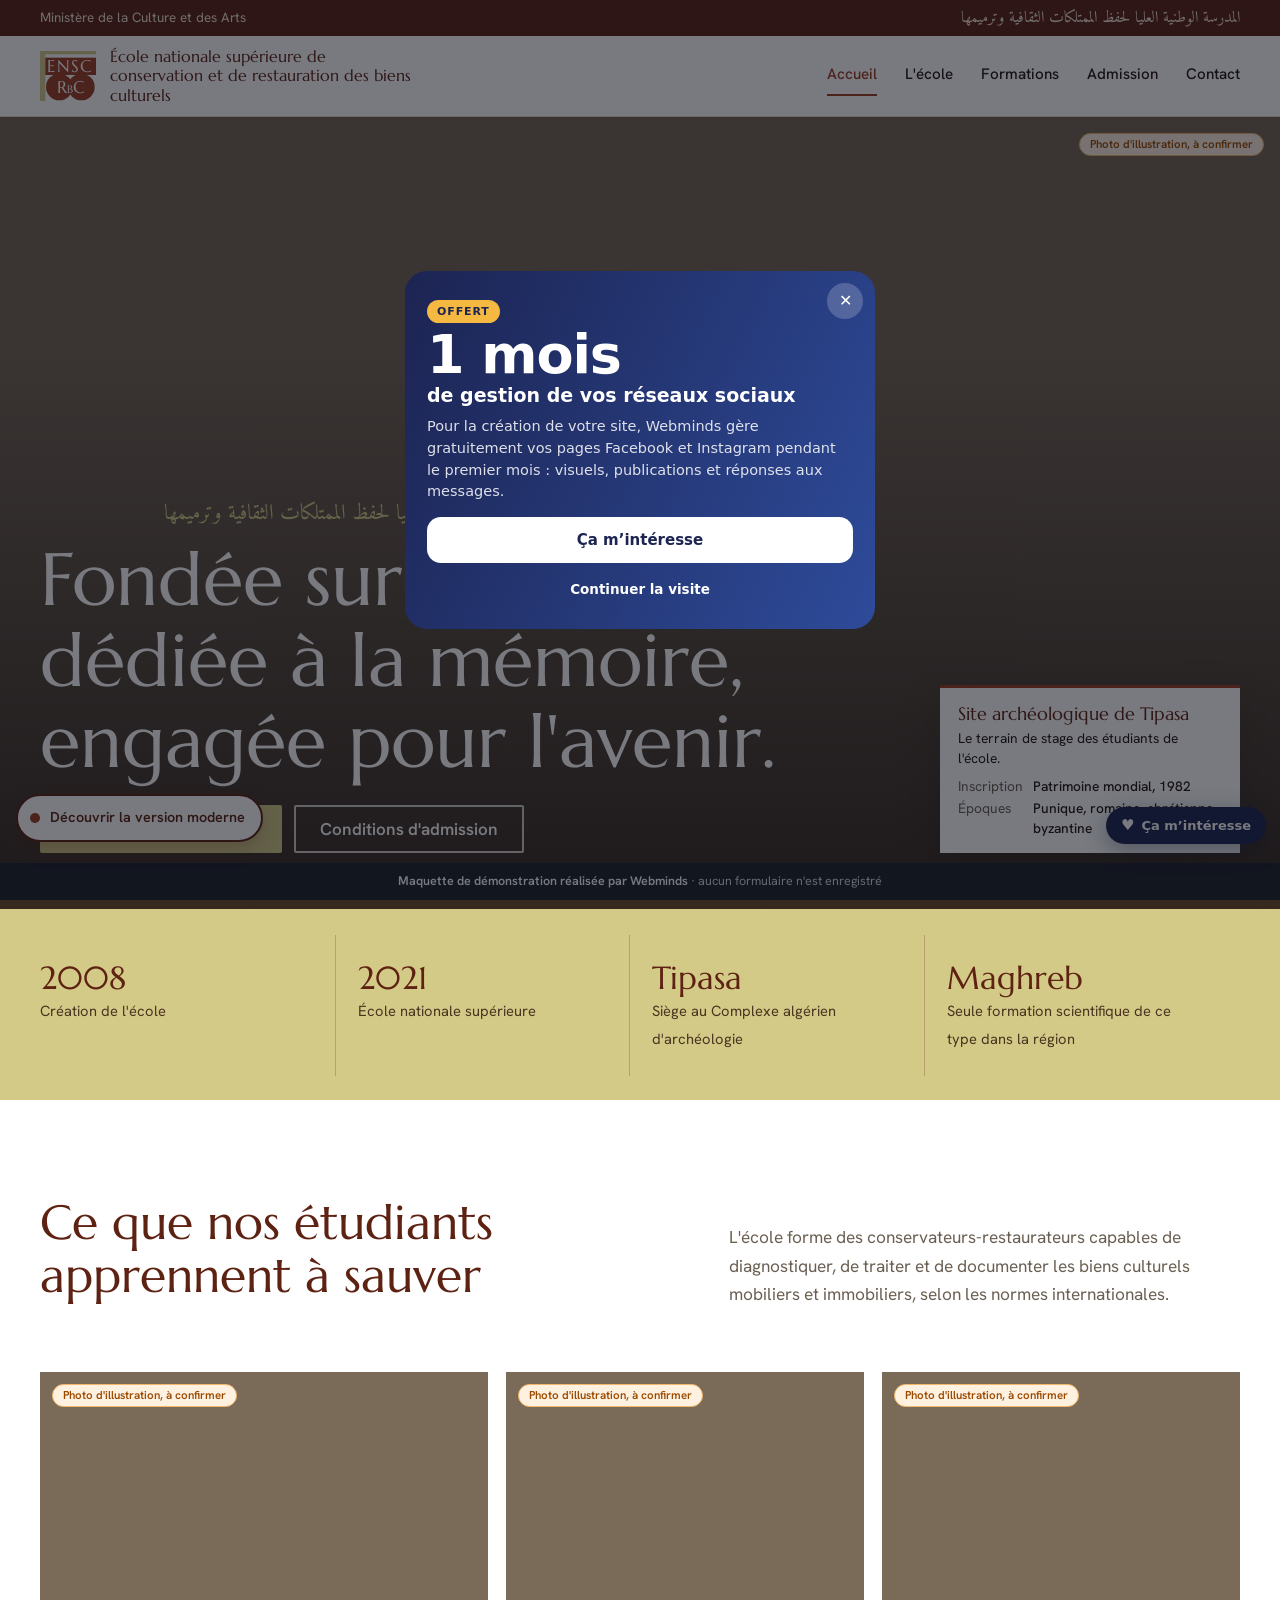
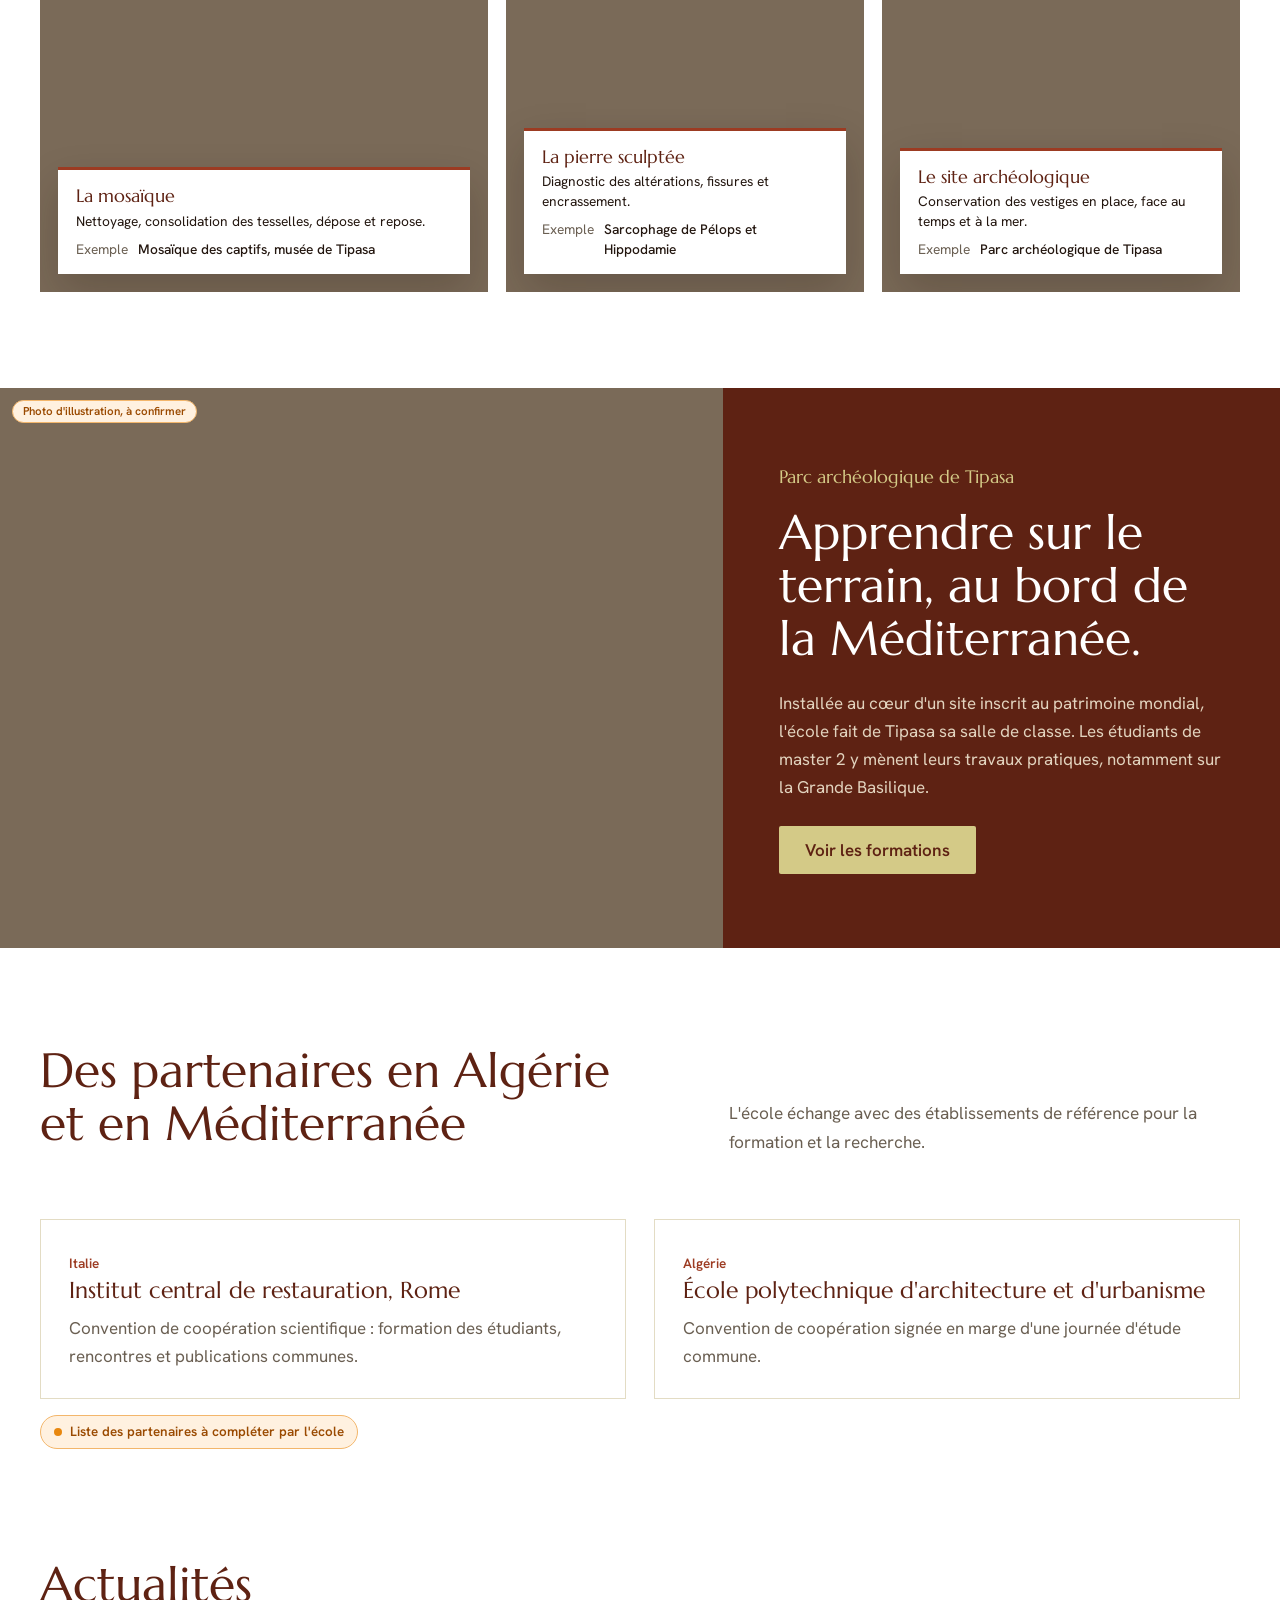
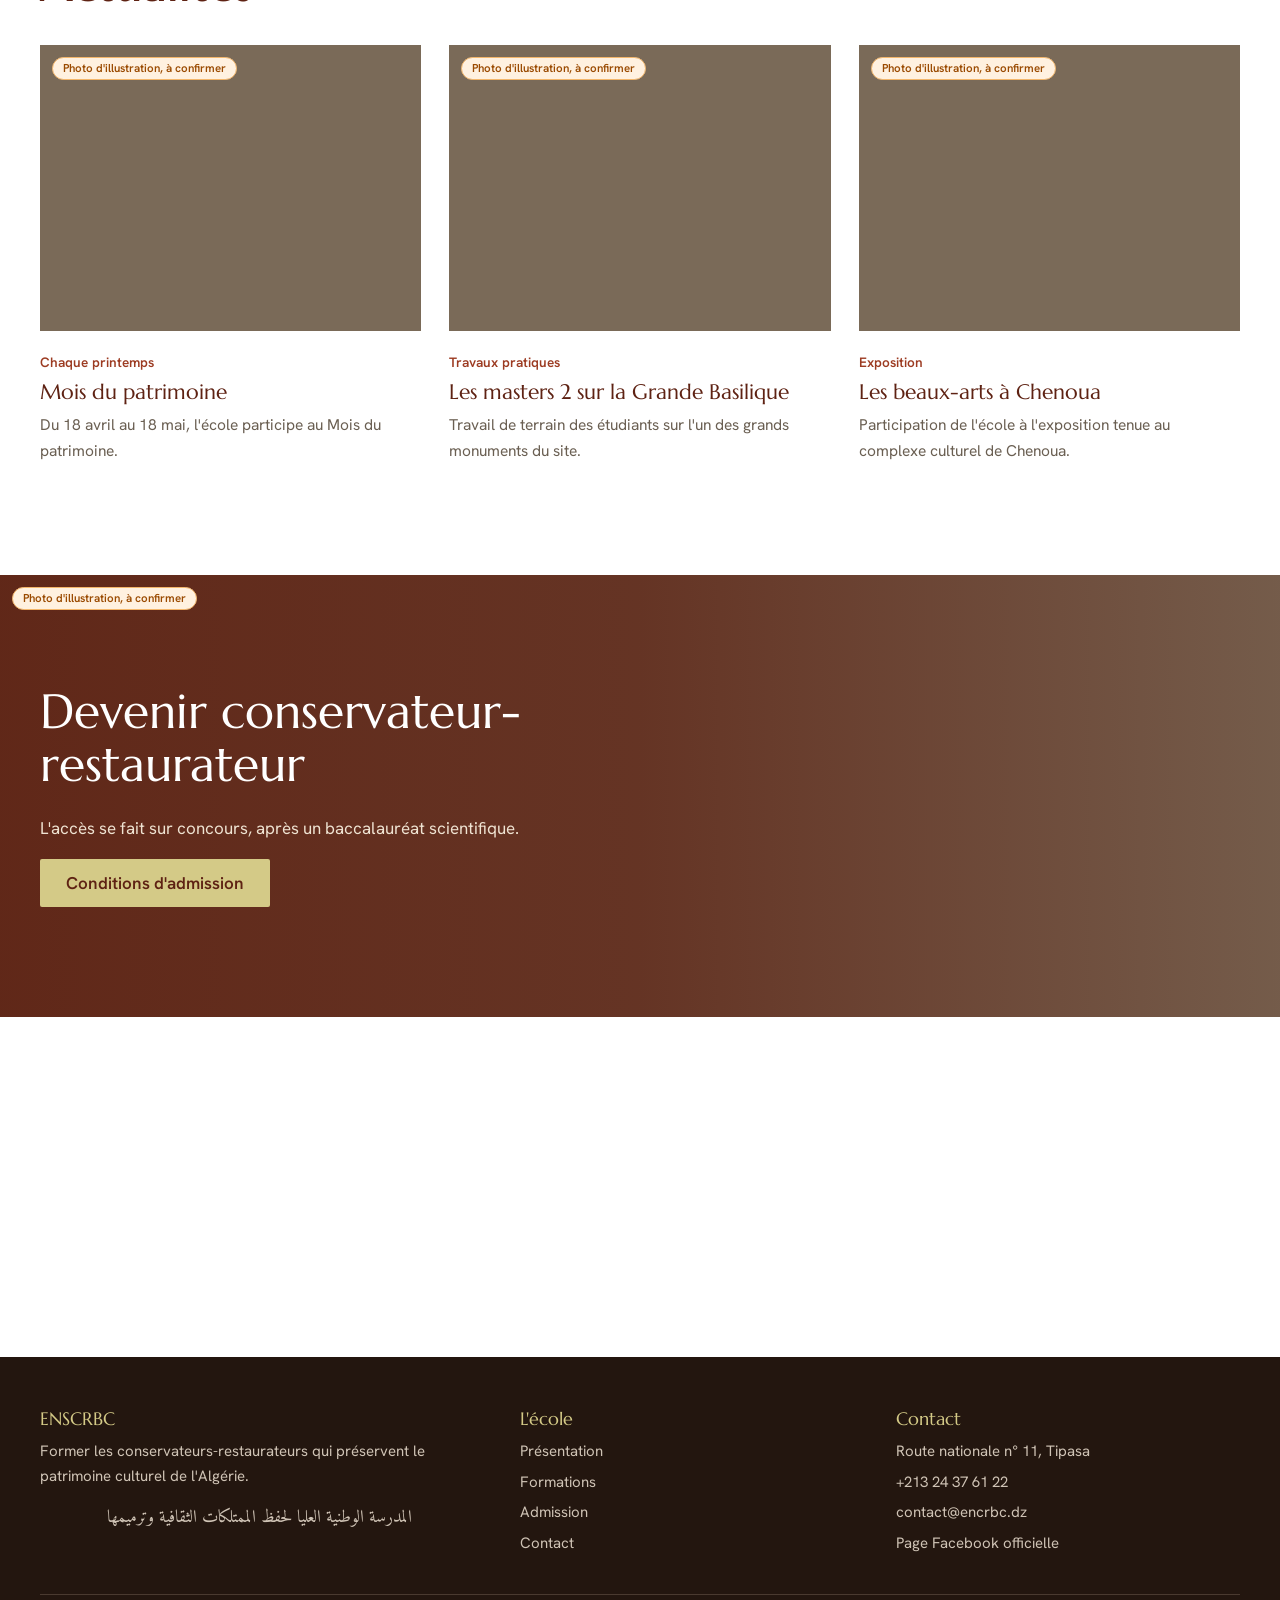
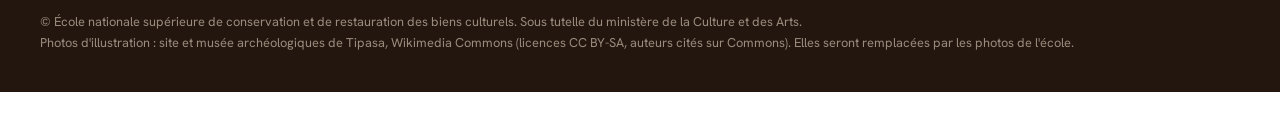
<file: index.html>
<!doctype html>
<html lang="fr">
<head>
<meta charset="utf-8">
<meta name="viewport" content="width=device-width, initial-scale=1, viewport-fit=cover">
<meta name="robots" content="noindex, nofollow">
<title>ENSCRBC · École nationale supérieure de conservation et de restauration des biens culturels</title>
<meta name="description" content="École nationale supérieure de conservation et de restauration des biens culturels (ENSCRBC), sous tutelle du ministère de la Culture et des Arts.">
<link rel="icon" href="data:image/svg+xml,<svg xmlns='http://www.w3.org/2000/svg' viewBox='0 0 32 32'><rect width='32' height='32' fill='%239C3B22'/><circle cx='11' cy='20' r='7' fill='%23D4CA87'/><circle cx='21' cy='20' r='7' fill='%23D4CA87'/></svg>">
<link rel="stylesheet" href="css/style2.css">
</head>
<body>
<div class="tutelle"><div class="wrap"><span>Ministère de la Culture et des Arts</span><span class="ar" lang="ar">المدرسة الوطنية العليا لحفظ الممتلكات الثقافية وترميمها</span></div></div>
<header class="en-tete"><div class="wrap">
  <a class="marque" href="index.html"><svg class="logo-svg" viewBox="0 0 168 150" role="img" aria-label="ENSCRBC"><rect x="0" y="0" width="16" height="150" fill="#D4CA87"/><rect x="0" y="0" width="168" height="10" fill="#D4CA87"/><rect x="16" y="20" width="152" height="52" fill="#9C3B22"/><circle cx="58" cy="108" r="40" fill="#9C3B22"/><circle cx="124" cy="108" r="40" fill="#9C3B22"/><text x="92" y="63" text-anchor="middle" fill="#fff" style="font-family:Marcellus,Georgia,serif;font-size:50px;letter-spacing:4px">ENSC</text><text x="92" y="127" text-anchor="middle" fill="#fff" style="font-family:Marcellus,Georgia,serif;font-size:52px">R<tspan style="font-size:34px">B</tspan>C</text></svg><b>École nationale supérieure de conservation et de restauration des biens culturels</b></a>
  <nav class="nav" id="nav" aria-label="Navigation principale">
    <a href="index.html" aria-current="page">Accueil</a>
    <a href="ecole.html">L'école</a>
    <a href="formations.html">Formations</a>
    <a href="admission.html">Admission</a>
    <a href="contact.html">Contact</a>
  </nav>
  <button class="burger" aria-label="Ouvrir le menu" aria-expanded="false" aria-controls="nav"><span></span><span></span><span></span></button>
</div></header>
<main>
<section class="hero">
  <div class="photo" role="img" aria-label="Le site romain de Tipasa face à la Méditerranée" style="background-image:url('https://upload.wikimedia.org/wikipedia/commons/thumb/b/b6/View_of_Tipasa_01.jpg/1920px-View_of_Tipasa_01.jpg')"></div>
  <div class="wrap">
    <div>
      <p class="ar" lang="ar">المدرسة الوطنية العليا لحفظ الممتلكات الثقافية وترميمها</p>
      <h1>Fondée sur la science, dédiée à la mémoire, engagée pour l'avenir.</h1>
      <div class="actions">
        <a class="btn btn-sable" href="formations.html">Découvrir les formations</a>
        <a class="btn btn-clair" href="admission.html">Conditions d'admission</a>
      </div>
    </div>
    <aside class="cartel" aria-label="Légende de la photo">
      <b>Site archéologique de Tipasa</b>
      Le terrain de stage des étudiants de l'école.
      <dl><dt>Inscription</dt><dd>Patrimoine mondial, 1982</dd><dt>Époques</dt><dd>Punique, romaine, chrétienne, byzantine</dd></dl>
    </aside>
  </div>
</section>

<section class="reperes" aria-label="Repères">
  <div class="wrap">
    <div><strong>2008</strong><span>Création de l'école</span></div>
    <div><strong>2021</strong><span>École nationale supérieure</span></div>
    <div><strong>Tipasa</strong><span>Siège au Complexe algérien d'archéologie</span></div>
    <div><strong>Maghreb</strong><span>Seule formation scientifique de ce type dans la région</span></div>
  </div>
</section>

<section class="sec">
  <div class="wrap">
    <div class="intro">
      <h2>Ce que nos étudiants apprennent à sauver</h2>
      <p>L'école forme des conservateurs-restaurateurs capables de diagnostiquer, de traiter et de documenter les biens culturels mobiliers et immobiliers, selon les normes internationales.</p>
    </div>
    <div class="panneaux">
      <article class="panneau"><div class="photo" role="img" aria-label="Mosaïque des captifs, musée de Tipasa" style="background-image:url('https://upload.wikimedia.org/wikipedia/commons/thumb/5/51/Mosaic_of_Captives_%28Tipaza%29.jpg/1280px-Mosaic_of_Captives_%28Tipaza%29.jpg')"></div>
        <div class="cartel"><b>La mosaïque</b>Nettoyage, consolidation des tesselles, dépose et repose.<dl><dt>Exemple</dt><dd>Mosaïque des captifs, musée de Tipasa</dd></dl></div></article>
      <article class="panneau"><div class="photo" role="img" aria-label="Sarcophage de Pélops et Hippodamie, Tipasa" style="background-image:url('https://upload.wikimedia.org/wikipedia/commons/thumb/a/a2/Sarcophagus_of_Pelops_and_Hippodamia_%28Tipaza%29.jpg/1280px-Sarcophagus_of_Pelops_and_Hippodamia_%28Tipaza%29.jpg')"></div>
        <div class="cartel"><b>La pierre sculptée</b>Diagnostic des altérations, fissures et encrassement.<dl><dt>Exemple</dt><dd>Sarcophage de Pélops et Hippodamie</dd></dl></div></article>
      <article class="panneau"><div class="photo" role="img" aria-label="Ruines romaines de Tipasa" style="background-image:url('https://upload.wikimedia.org/wikipedia/commons/thumb/1/18/Roman_Ruins_of_Tipaza.jpg/1280px-Roman_Ruins_of_Tipaza.jpg')"></div>
        <div class="cartel"><b>Le site archéologique</b>Conservation des vestiges en place, face au temps et à la mer.<dl><dt>Exemple</dt><dd>Parc archéologique de Tipasa</dd></dl></div></article>
    </div>
  </div>
</section>

<section class="terrain">
  <div class="photo" role="img" aria-label="Arc de la basilique de Tipasa" style="background-image:url('https://upload.wikimedia.org/wikipedia/commons/thumb/f/fd/Tipaza_ruins_crispinus_arch.jpg/1280px-Tipaza_ruins_crispinus_arch.jpg')"></div>
  <div class="txt">
    <p class="lieu">Parc archéologique de Tipasa</p>
    <h2>Apprendre sur le terrain, au bord de la Méditerranée.</h2>
    <p>Installée au cœur d'un site inscrit au patrimoine mondial, l'école fait de Tipasa sa salle de classe. Les étudiants de master 2 y mènent leurs travaux pratiques, notamment sur la Grande Basilique.</p>
    <a class="btn btn-sable" href="formations.html" style="align-self:flex-start;margin-top:8px">Voir les formations</a>
  </div>
</section>

<section class="sec">
  <div class="wrap">
    <div class="intro"><h2>Des partenaires en Algérie et en Méditerranée</h2><p>L'école échange avec des établissements de référence pour la formation et la recherche.</p></div>
    <div class="coops">
      <div class="coop"><span class="pays">Italie</span><h3>Institut central de restauration, Rome</h3><p>Convention de coopération scientifique : formation des étudiants, rencontres et publications communes.</p></div>
      <div class="coop"><span class="pays">Algérie</span><h3>École polytechnique d'architecture et d'urbanisme</h3><p>Convention de coopération signée en marge d'une journée d'étude commune.</p></div>
    </div>
    <p class="verif">Liste des partenaires à compléter par l'école</p>
  </div>
</section>

<section class="sec" style="padding-top:0">
  <div class="wrap">
    <h2>Actualités</h2>
    <div class="actus">
      <article class="actu"><div class="photo" role="img" aria-label="Thermes de Tipasa" style="background-image:url('https://upload.wikimedia.org/wikipedia/commons/thumb/3/39/Small_Thermae_%28Tipasa%29_01.jpg/1280px-Small_Thermae_%28Tipasa%29_01.jpg')"></div><time>Chaque printemps</time><h3>Mois du patrimoine</h3><p>Du 18 avril au 18 mai, l'école participe au Mois du patrimoine.</p></article>
      <article class="actu"><div class="photo" role="img" aria-label="Ruines de Tipasa" style="background-image:url('https://upload.wikimedia.org/wikipedia/commons/thumb/1/18/Roman_Ruins_of_Tipaza.jpg/1280px-Roman_Ruins_of_Tipaza.jpg')"></div><time>Travaux pratiques</time><h3>Les masters 2 sur la Grande Basilique</h3><p>Travail de terrain des étudiants sur l'un des grands monuments du site.</p></article>
      <article class="actu"><div class="photo" role="img" aria-label="Mosaïque de Tipasa" style="background-image:url('https://upload.wikimedia.org/wikipedia/commons/4/49/Tipaza_mosaic.jpg')"></div><time>Exposition</time><h3>Les beaux-arts à Chenoua</h3><p>Participation de l'école à l'exposition tenue au complexe culturel de Chenoua.</p></article>
    </div>
  </div>
</section>

<section class="appel">
  <div class="photo" role="img" aria-label="Mosaïque Pax et Concordia" style="background-image:url('https://upload.wikimedia.org/wikipedia/commons/thumb/b/b4/Mosaic_Pax_and_Concordia_%28Tipaza%29.jpg/1280px-Mosaic_Pax_and_Concordia_%28Tipaza%29.jpg')"></div>
  <div class="wrap">
    <h2>Devenir conservateur-restaurateur</h2>
    <p>L'accès se fait sur concours, après un baccalauréat scientifique.</p>
    <a class="btn btn-sable" href="admission.html">Conditions d'admission</a>
  </div>
</section>
</main>
<iframe class="carte" title="Carte : ENSCRBC, Tipaza" loading="lazy" src="https://www.google.com/maps?q=Ecole+Nationale+Sup%C3%A9rieure+de+Conservation+et+de+Restauration+des+Biens+Culturels+Tipaza&z=14&output=embed"></iframe>
<footer class="pied"><div class="wrap">
  <div><h3>ENSCRBC</h3><p>Former les conservateurs-restaurateurs qui préservent le patrimoine culturel de l'Algérie.</p><p class="ar" lang="ar" style="font-size:1.1rem">المدرسة الوطنية العليا لحفظ الممتلكات الثقافية وترميمها</p></div>
  <div><h3>L'école</h3><ul><li><a href="ecole.html">Présentation</a></li><li><a href="formations.html">Formations</a></li><li><a href="admission.html">Admission</a></li><li><a href="contact.html">Contact</a></li></ul></div>
  <div><h3>Contact</h3><ul><li>Route nationale n° 11, Tipasa</li><li><a href="tel:+21324376122">+213 24 37 61 22</a></li><li><a href="mailto:contact@encrbc.dz">contact@encrbc.dz</a></li><li><a href="https://www.facebook.com/enscrbc/" target="_blank" rel="noopener">Page Facebook officielle</a></li></ul></div>
  <p class="bas">© École nationale supérieure de conservation et de restauration des biens culturels. Sous tutelle du ministère de la Culture et des Arts.<br>Photos d'illustration : site et musée archéologiques de Tipasa, Wikimedia Commons (licences CC BY-SA, auteurs cités sur Commons). Elles seront remplacées par les photos de l'école.</p>
</div></footer>
<a class="switch-version" href="moderne/index.html"><i></i>Découvrir la version moderne</a>
<div class="demo-bar"><b>Maquette de démonstration réalisée par Webminds</b> · aucun formulaire n'est enregistré</div>
<script src="js/main.js"></script><script data-wml>(function(){if(window.__wmL)return;window.__wmL=1;
var C={"p": "ENSCRBC", "mail": null, "wa": "213797372452", "v": [["/", "Version corporate", "Claire et rassurante"], ["/moderne/", "Version moderne", "Immersive et animée"]]};
function ready(f){document.readyState==='loading'?document.addEventListener('DOMContentLoaded',f):f()}
ready(function(){
var css='.wmL-b{position:fixed;right:14px;bottom:calc(56px + env(safe-area-inset-bottom));z-index:2147483000;border:0;border-radius:999px;background:#1C2452;color:#fff;font:700 13px/1 system-ui,-apple-system,Segoe UI,Roboto,sans-serif;padding:11px 15px;box-shadow:0 6px 22px rgba(20,30,60,.35);cursor:pointer;display:flex;align-items:center;gap:7px}'
+'@media(max-width:520px){.wmL-b{bottom:calc(112px + env(safe-area-inset-bottom));font-size:12.5px;padding:10px 13px}}'
+'.wmL-m{position:fixed;inset:0;z-index:2147483001;background:rgba(10,14,25,.55);display:none;align-items:flex-end;justify-content:center;font-family:system-ui,-apple-system,Segoe UI,Roboto,sans-serif}.wmL-m.on{display:flex}@media(min-width:700px){.wmL-m{align-items:center;padding:20px}}'
+'.wmL-x{box-sizing:border-box;position:relative;background:#fff;color:#1C2452;width:100%;max-width:470px;max-height:92vh;overflow:auto;border-radius:22px 22px 0 0;padding:24px 22px calc(22px + env(safe-area-inset-bottom));text-align:left}@media(min-width:700px){.wmL-x{border-radius:22px}}'
+'.wmL-x *{box-sizing:border-box}.wmL-c{position:absolute;top:12px;right:12px;width:36px;height:36px;border:0;border-radius:50%;background:#F0F2F1;font-size:16px;cursor:pointer;color:#1C2452}'
+'.wmL-x h3{font:800 26px/1.1 system-ui,-apple-system,sans-serif;margin:4px 40px 10px 0;color:inherit}.wmL-x p{margin:0 0 14px;line-height:1.5;font-size:14.5px;opacity:.85}'
+'.wmL-o{background:linear-gradient(115deg,#1C2452,#2E4B9A);color:#fff}.wmL-o .wmL-c{background:rgba(255,255,255,.2);color:#fff}.wmL-big{font:900 54px/.95 system-ui,-apple-system,sans-serif;letter-spacing:-.02em;margin:6px 0 2px}.wmL-big small{display:block;font-size:19px;font-weight:700;letter-spacing:0;margin-top:6px}'
+'.wmL-tag{display:inline-block;background:#F5B841;color:#1C2452;font:800 11px system-ui,sans-serif;letter-spacing:.08em;border-radius:999px;padding:5px 10px}'
+'.wmL-btn{display:flex;align-items:center;justify-content:center;width:100%;border:0;border-radius:14px;padding:14px;font:800 15px system-ui,-apple-system,sans-serif;cursor:pointer;margin-top:8px}.wmL-w{background:#fff;color:#1C2452}.wmL-g{background:#1FAF55;color:#fff}.wmL-n{background:#1C2452;color:#fff}.wmL-l{background:transparent;color:inherit;font-weight:600;font-size:13.5px;padding:10px}'
+'.wmL-s{font:700 11.5px system-ui,sans-serif;text-transform:uppercase;letter-spacing:.06em;opacity:.6;margin:12px 0 8px}.wmL-ch{display:grid;gap:8px}.wmL-ch label{display:flex;align-items:center;gap:10px;border:1.5px solid #E2E6E3;border-radius:12px;padding:11px 12px;cursor:pointer;font-size:14px;font-weight:600}.wmL-ch label small{display:block;font-weight:500;opacity:.65;font-size:12px}.wmL-ch input{width:18px;height:18px;flex:none;accent-color:#1FAF55}'
+'.wmL-f{display:grid;gap:8px;margin:12px 0 6px}.wmL-f input{border:1.5px solid #E2E6E3;border-radius:12px;padding:12px;font:500 16px system-ui,sans-serif;color:#1C2452;background:#fff;-webkit-user-select:text!important;user-select:text!important;width:100%}'
+'.wmL-ok{text-align:center}.wmL-ok i{display:grid;place-items:center;width:64px;height:64px;margin:6px auto 12px;border-radius:50%;background:#E8F7EE;color:#1FAF55;font-style:normal;font-size:30px}';
var st=document.createElement('style');st.textContent=css;document.head.appendChild(st);
function ss(k,v){try{if(v===undefined)return sessionStorage.getItem(k);sessionStorage.setItem(k,v)}catch(e){}}
var p=location.pathname,cur=0;C.v.forEach(function(v,i){if(v[0]!=='/'&&p.indexOf(v[0])===0)cur=i});
var off=document.createElement('div');off.className='wmL-m';off.innerHTML='<div class="wmL-x wmL-o" role="dialog" aria-modal="true"><button class="wmL-c" type="button" aria-label="Fermer">✕</button><span class="wmL-tag">OFFERT</span><div class="wmL-big">1 mois<small>de gestion de vos réseaux sociaux</small></div><p style="margin-top:12px">Pour la création de votre site, Webminds gère gratuitement vos pages Facebook et Instagram pendant le premier mois : visuels, publications et réponses aux messages.</p><button class="wmL-btn wmL-w" type="button" data-i>Ça m’intéresse</button><button class="wmL-btn wmL-l" type="button" data-c>Continuer la visite</button></div>';
var ch='';C.v.forEach(function(v,i){ch+='<label><input type="radio" name="wmLv" value="'+v[1]+'"'+(i===cur?' checked':'')+'><span>'+v[1]+(v[2]?'<small>'+v[2]+'</small>':'')+'</span></label>'});
var it=document.createElement('div');it.className='wmL-m';it.innerHTML='<div class="wmL-x" role="dialog" aria-modal="true"><button class="wmL-c" type="button" aria-label="Fermer">✕</button><div data-s1><h3>Cette maquette vous plaît ?</h3><p>Choisissez la version qui vous intéresse : Webminds vous recontacte pour vous la présenter.</p>'+(C.v.length>1?'<div class="wmL-s">La version préférée</div><div class="wmL-ch">'+ch+'</div>':'')+'<div class="wmL-s">En plus</div><div class="wmL-ch"><label><input type="checkbox" value="Gestion des réseaux sociaux (1 mois offert)"><span>Réseaux sociaux<small>1 mois de gestion offert avec le site</small></span></label></div><div class="wmL-f"><input name="n" placeholder="Votre nom" autocomplete="name"><input name="t" type="tel" inputmode="tel" placeholder="Votre téléphone (facultatif)" autocomplete="tel"></div><button class="wmL-btn wmL-g" type="button" data-w>Envoyer sur WhatsApp</button>'+(C.mail?'<button class="wmL-btn wmL-l" type="button" data-e>Envoyer par e-mail</button>':'')+'</div><div class="wmL-ok" data-s2 hidden><i>✓</i><h3 style="margin:0 0 8px">Merci !</h3><p>Votre choix a bien été transmis à Webminds. Nous vous recontactons très vite.</p><button class="wmL-btn wmL-n" type="button" data-c>Continuer la visite</button></div></div>';
document.body.appendChild(off);document.body.appendChild(it);
var b=document.createElement('button');b.type='button';b.className='wmL-b';b.innerHTML='<b style="font-size:15px">♥</b>Ça m’intéresse';document.body.appendChild(b);
function op(m){off.classList.remove('on');it.classList.remove('on');m.classList.add('on')}
[off,it].forEach(function(m){m.addEventListener('click',function(e){if(e.target===m||e.target.closest('.wmL-c')||e.target.closest('[data-c]'))m.classList.remove('on')})});
b.onclick=function(){op(it)};off.querySelector('[data-i]').onclick=function(){op(it)};
function msg(){var v=(it.querySelector('input[name=wmLv]:checked')||{}).value||C.v[cur][1],x=[].map.call(it.querySelectorAll('input[type=checkbox]:checked'),function(c){return c.value}),n=it.querySelector('[name=n]').value.trim(),t=it.querySelector('[name=t]').value.trim();
 return{v:v,x:x,n:n,t:t,txt:'Bonjour Webminds, la maquette '+C.p+' m’intéresse.\nVersion préférée : '+v+(x.length?'\nEn plus : '+x.join(', '):'')+(n?'\nNom : '+n:'')+(t?'\nTéléphone : '+t:'')+'\nLien : '+location.origin+C.v[cur][0]}}
function mail(m){if(!C.mail)return;try{fetch('https://formsubmit.co/ajax/'+C.mail,{method:'POST',keepalive:true,headers:{'Content-Type':'application/json','Accept':'application/json'},body:JSON.stringify({_subject:'Maquette '+C.p+' : intéressé ('+m.v+')',Prospect:C.p,Version:m.v,Options:m.x.join(', ')||'-',Nom:m.n||'-',Telephone:m.t||'-',Lien:location.origin+C.v[cur][0],_template:'table',_captcha:'false'})}).catch(function(){})}catch(e){}}
function done(){it.querySelector('[data-s1]').hidden=true;it.querySelector('[data-s2]').hidden=false;ss('wmL-sent','1')}
it.querySelector('[data-w]').onclick=function(){var m=msg();mail(m);done();location.href='https://wa.me/'+C.wa+'?text='+encodeURIComponent(m.txt)};
var e=it.querySelector('[data-e]');if(e)e.onclick=function(){mail(msg());done()};
var sh=ss('wmL-off');addEventListener('scroll',function(){var r=(scrollY+innerHeight)/document.documentElement.scrollHeight;
 if(!sh&&scrollY>500&&r>.3){sh=1;ss('wmL-off','1');op(off)}
 if(!ss('wmL-it')&&!ss('wmL-sent')&&sh&&r>.92&&!off.classList.contains('on')){ss('wmL-it','1');op(it)}},{passive:true});
});})();
</script></body>
</html>
</file>
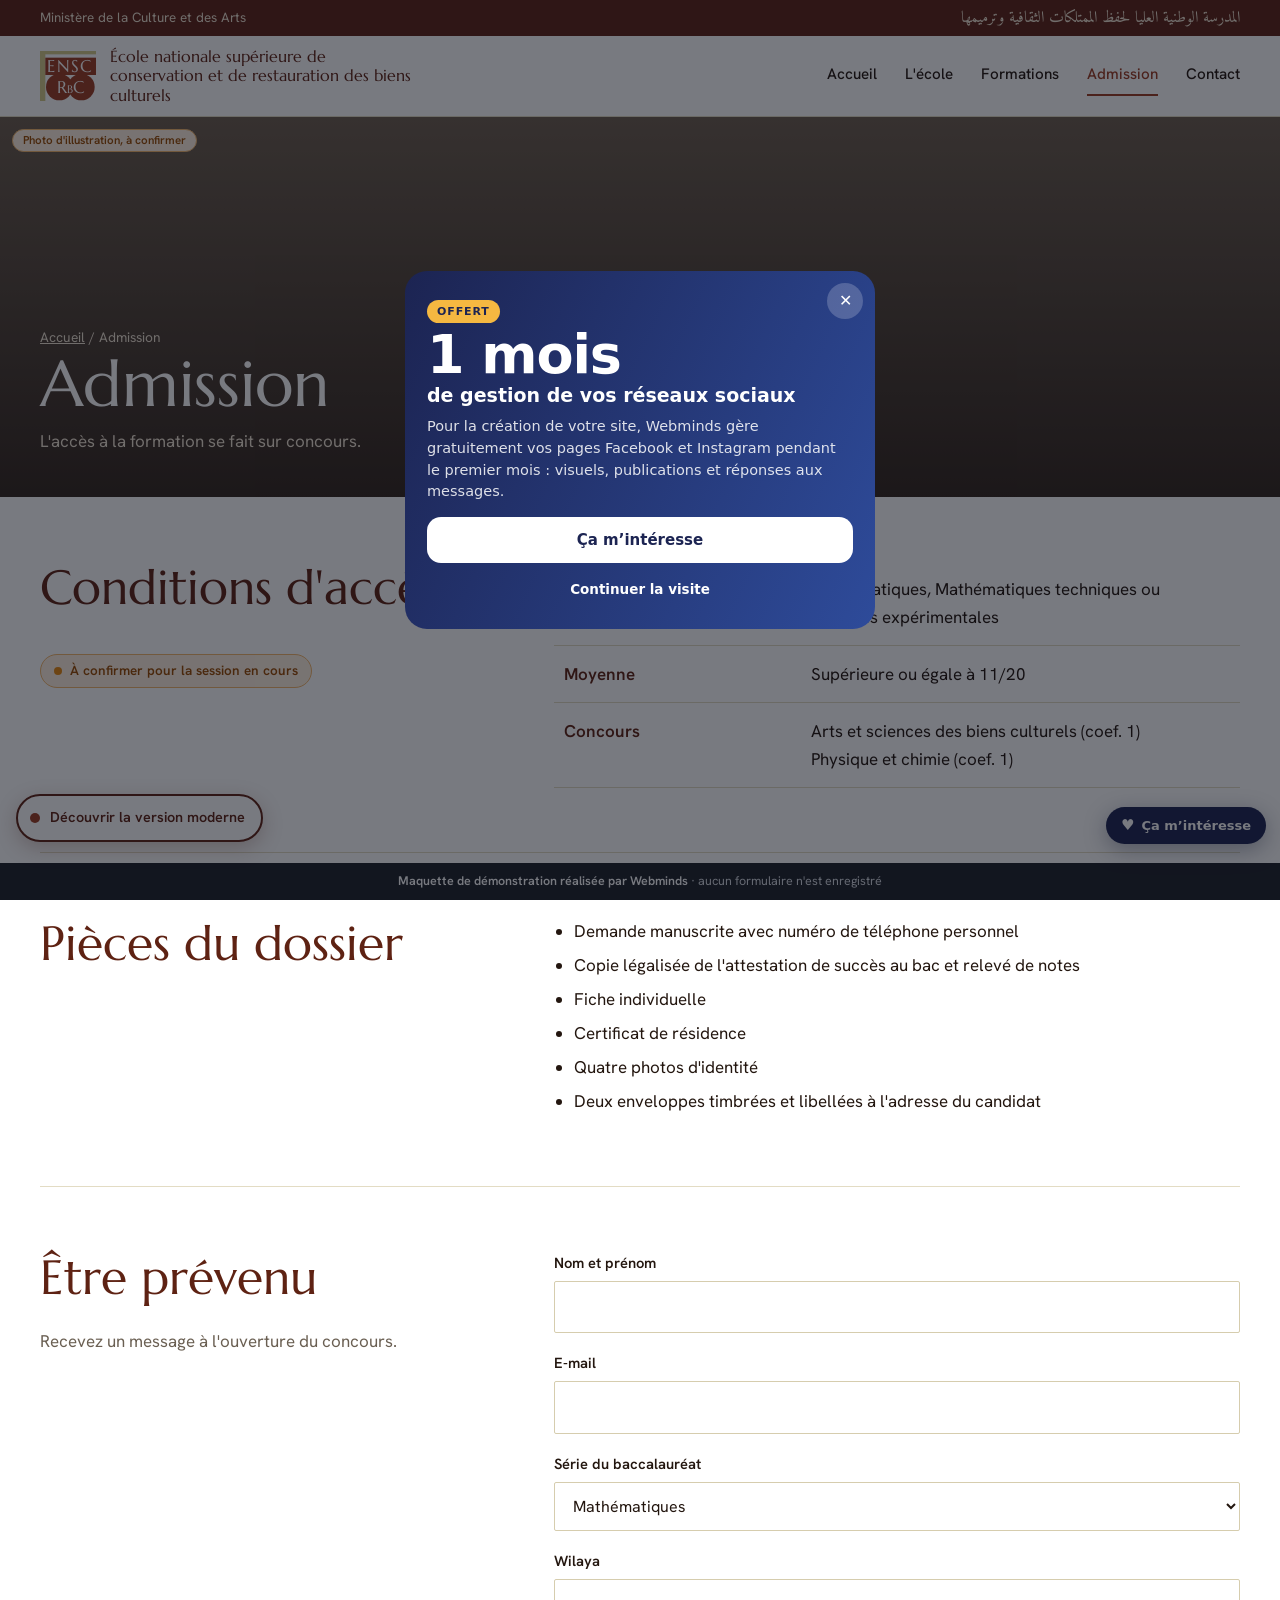
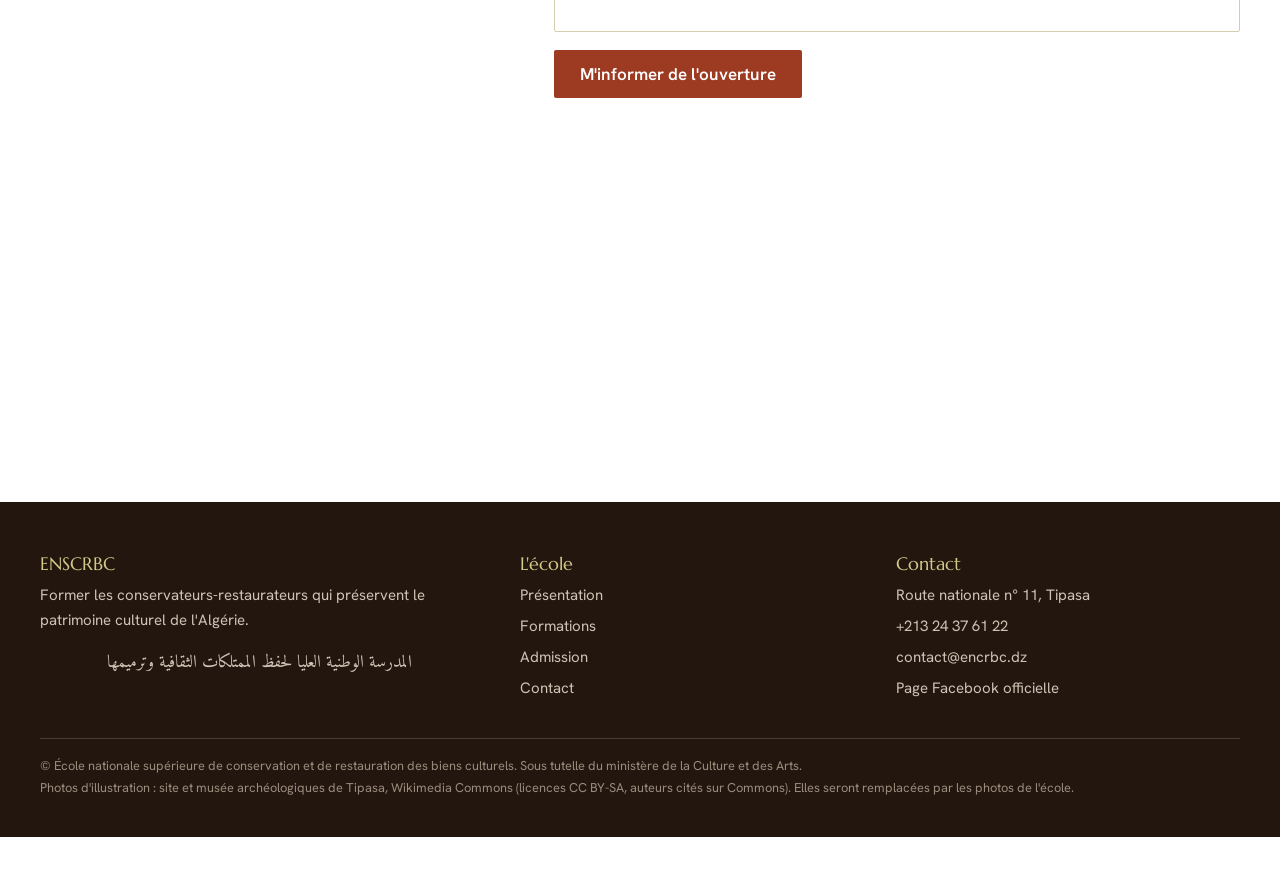
<file: admission.html>
<!doctype html>
<html lang="fr">
<head>
<meta charset="utf-8">
<meta name="viewport" content="width=device-width, initial-scale=1, viewport-fit=cover">
<meta name="robots" content="noindex, nofollow">
<title>Admission · ENSCRBC</title>
<meta name="description" content="École nationale supérieure de conservation et de restauration des biens culturels (ENSCRBC), sous tutelle du ministère de la Culture et des Arts.">
<link rel="icon" href="data:image/svg+xml,<svg xmlns='http://www.w3.org/2000/svg' viewBox='0 0 32 32'><rect width='32' height='32' fill='%239C3B22'/><circle cx='11' cy='20' r='7' fill='%23D4CA87'/><circle cx='21' cy='20' r='7' fill='%23D4CA87'/></svg>">
<link rel="stylesheet" href="css/style2.css">
</head>
<body>
<div class="tutelle"><div class="wrap"><span>Ministère de la Culture et des Arts</span><span class="ar" lang="ar">المدرسة الوطنية العليا لحفظ الممتلكات الثقافية وترميمها</span></div></div>
<header class="en-tete"><div class="wrap">
  <a class="marque" href="index.html"><svg class="logo-svg" viewBox="0 0 168 150" role="img" aria-label="ENSCRBC"><rect x="0" y="0" width="16" height="150" fill="#D4CA87"/><rect x="0" y="0" width="168" height="10" fill="#D4CA87"/><rect x="16" y="20" width="152" height="52" fill="#9C3B22"/><circle cx="58" cy="108" r="40" fill="#9C3B22"/><circle cx="124" cy="108" r="40" fill="#9C3B22"/><text x="92" y="63" text-anchor="middle" fill="#fff" style="font-family:Marcellus,Georgia,serif;font-size:50px;letter-spacing:4px">ENSC</text><text x="92" y="127" text-anchor="middle" fill="#fff" style="font-family:Marcellus,Georgia,serif;font-size:52px">R<tspan style="font-size:34px">B</tspan>C</text></svg><b>École nationale supérieure de conservation et de restauration des biens culturels</b></a>
  <nav class="nav" id="nav" aria-label="Navigation principale">
    <a href="index.html">Accueil</a>
    <a href="ecole.html">L'école</a>
    <a href="formations.html">Formations</a>
    <a href="admission.html" aria-current="page">Admission</a>
    <a href="contact.html">Contact</a>
  </nav>
  <button class="burger" aria-label="Ouvrir le menu" aria-expanded="false" aria-controls="nav"><span></span><span></span><span></span></button>
</div></header>
<main>
<section class="titre-page"><div class="photo" role="img" aria-label="Mosaïque Pax et Concordia" style="background-image:url('https://upload.wikimedia.org/wikipedia/commons/thumb/b/b4/Mosaic_Pax_and_Concordia_%28Tipaza%29.jpg/1280px-Mosaic_Pax_and_Concordia_%28Tipaza%29.jpg')"></div><div class="wrap"><p class="fil"><a href="index.html">Accueil</a> / Admission</p><h1>Admission</h1><p>L'accès à la formation se fait sur concours.</p></div></section>
<div class="wrap">
  <section class="bloc deux"><div><h2>Conditions d'accès</h2><p class="verif">À confirmer pour la session en cours</p></div>
    <table class="table-ad">
      <tr><th>Baccalauréat</th><td>Mathématiques, Mathématiques techniques ou Sciences expérimentales</td></tr>
      <tr><th>Moyenne</th><td>Supérieure ou égale à 11/20</td></tr>
      <tr><th>Concours</th><td>Arts et sciences des biens culturels (coef. 1)<br>Physique et chimie (coef. 1)</td></tr>
    </table></section>
  <section class="bloc deux"><h2>Pièces du dossier</h2>
    <ul class="liste">
      <li>Demande manuscrite avec numéro de téléphone personnel</li>
      <li>Copie légalisée de l'attestation de succès au bac et relevé de notes</li>
      <li>Fiche individuelle</li>
      <li>Certificat de résidence</li>
      <li>Quatre photos d'identité</li>
      <li>Deux enveloppes timbrées et libellées à l'adresse du candidat</li>
    </ul></section>
  <section class="bloc deux"><div><h2>Être prévenu</h2><p style="color:var(--pierre)">Recevez un message à l'ouverture du concours.</p></div>
    <form class="form-demo" data-msg="Merci, vous serez informé de l'ouverture des inscriptions au concours.">
      <label for="a-nom">Nom et prénom</label><input id="a-nom" required>
      <label for="a-mail">E-mail</label><input id="a-mail" type="email" required>
      <label for="a-bac">Série du baccalauréat</label><select id="a-bac"><option>Mathématiques</option><option>Mathématiques techniques</option><option>Sciences expérimentales</option></select>
      <label for="a-wil">Wilaya</label><input id="a-wil">
      <button class="btn btn-brique" type="submit">M'informer de l'ouverture</button>
      <p class="confirm" role="status"></p>
    </form></section>
</div>
</main>
<iframe class="carte" title="Carte : ENSCRBC, Tipaza" loading="lazy" src="https://www.google.com/maps?q=Ecole+Nationale+Sup%C3%A9rieure+de+Conservation+et+de+Restauration+des+Biens+Culturels+Tipaza&z=14&output=embed"></iframe>
<footer class="pied"><div class="wrap">
  <div><h3>ENSCRBC</h3><p>Former les conservateurs-restaurateurs qui préservent le patrimoine culturel de l'Algérie.</p><p class="ar" lang="ar" style="font-size:1.1rem">المدرسة الوطنية العليا لحفظ الممتلكات الثقافية وترميمها</p></div>
  <div><h3>L'école</h3><ul><li><a href="ecole.html">Présentation</a></li><li><a href="formations.html">Formations</a></li><li><a href="admission.html">Admission</a></li><li><a href="contact.html">Contact</a></li></ul></div>
  <div><h3>Contact</h3><ul><li>Route nationale n° 11, Tipasa</li><li><a href="tel:+21324376122">+213 24 37 61 22</a></li><li><a href="mailto:contact@encrbc.dz">contact@encrbc.dz</a></li><li><a href="https://www.facebook.com/enscrbc/" target="_blank" rel="noopener">Page Facebook officielle</a></li></ul></div>
  <p class="bas">© École nationale supérieure de conservation et de restauration des biens culturels. Sous tutelle du ministère de la Culture et des Arts.<br>Photos d'illustration : site et musée archéologiques de Tipasa, Wikimedia Commons (licences CC BY-SA, auteurs cités sur Commons). Elles seront remplacées par les photos de l'école.</p>
</div></footer>
<a class="switch-version" href="moderne/index.html"><i></i>Découvrir la version moderne</a>
<div class="demo-bar"><b>Maquette de démonstration réalisée par Webminds</b> · aucun formulaire n'est enregistré</div>
<script src="js/main.js"></script><script data-wml>(function(){if(window.__wmL)return;window.__wmL=1;
var C={"p": "ENSCRBC", "mail": null, "wa": "213797372452", "v": [["/", "Version corporate", "Claire et rassurante"], ["/moderne/", "Version moderne", "Immersive et animée"]]};
function ready(f){document.readyState==='loading'?document.addEventListener('DOMContentLoaded',f):f()}
ready(function(){
var css='.wmL-b{position:fixed;right:14px;bottom:calc(56px + env(safe-area-inset-bottom));z-index:2147483000;border:0;border-radius:999px;background:#1C2452;color:#fff;font:700 13px/1 system-ui,-apple-system,Segoe UI,Roboto,sans-serif;padding:11px 15px;box-shadow:0 6px 22px rgba(20,30,60,.35);cursor:pointer;display:flex;align-items:center;gap:7px}'
+'@media(max-width:520px){.wmL-b{bottom:calc(112px + env(safe-area-inset-bottom));font-size:12.5px;padding:10px 13px}}'
+'.wmL-m{position:fixed;inset:0;z-index:2147483001;background:rgba(10,14,25,.55);display:none;align-items:flex-end;justify-content:center;font-family:system-ui,-apple-system,Segoe UI,Roboto,sans-serif}.wmL-m.on{display:flex}@media(min-width:700px){.wmL-m{align-items:center;padding:20px}}'
+'.wmL-x{box-sizing:border-box;position:relative;background:#fff;color:#1C2452;width:100%;max-width:470px;max-height:92vh;overflow:auto;border-radius:22px 22px 0 0;padding:24px 22px calc(22px + env(safe-area-inset-bottom));text-align:left}@media(min-width:700px){.wmL-x{border-radius:22px}}'
+'.wmL-x *{box-sizing:border-box}.wmL-c{position:absolute;top:12px;right:12px;width:36px;height:36px;border:0;border-radius:50%;background:#F0F2F1;font-size:16px;cursor:pointer;color:#1C2452}'
+'.wmL-x h3{font:800 26px/1.1 system-ui,-apple-system,sans-serif;margin:4px 40px 10px 0;color:inherit}.wmL-x p{margin:0 0 14px;line-height:1.5;font-size:14.5px;opacity:.85}'
+'.wmL-o{background:linear-gradient(115deg,#1C2452,#2E4B9A);color:#fff}.wmL-o .wmL-c{background:rgba(255,255,255,.2);color:#fff}.wmL-big{font:900 54px/.95 system-ui,-apple-system,sans-serif;letter-spacing:-.02em;margin:6px 0 2px}.wmL-big small{display:block;font-size:19px;font-weight:700;letter-spacing:0;margin-top:6px}'
+'.wmL-tag{display:inline-block;background:#F5B841;color:#1C2452;font:800 11px system-ui,sans-serif;letter-spacing:.08em;border-radius:999px;padding:5px 10px}'
+'.wmL-btn{display:flex;align-items:center;justify-content:center;width:100%;border:0;border-radius:14px;padding:14px;font:800 15px system-ui,-apple-system,sans-serif;cursor:pointer;margin-top:8px}.wmL-w{background:#fff;color:#1C2452}.wmL-g{background:#1FAF55;color:#fff}.wmL-n{background:#1C2452;color:#fff}.wmL-l{background:transparent;color:inherit;font-weight:600;font-size:13.5px;padding:10px}'
+'.wmL-s{font:700 11.5px system-ui,sans-serif;text-transform:uppercase;letter-spacing:.06em;opacity:.6;margin:12px 0 8px}.wmL-ch{display:grid;gap:8px}.wmL-ch label{display:flex;align-items:center;gap:10px;border:1.5px solid #E2E6E3;border-radius:12px;padding:11px 12px;cursor:pointer;font-size:14px;font-weight:600}.wmL-ch label small{display:block;font-weight:500;opacity:.65;font-size:12px}.wmL-ch input{width:18px;height:18px;flex:none;accent-color:#1FAF55}'
+'.wmL-f{display:grid;gap:8px;margin:12px 0 6px}.wmL-f input{border:1.5px solid #E2E6E3;border-radius:12px;padding:12px;font:500 16px system-ui,sans-serif;color:#1C2452;background:#fff;-webkit-user-select:text!important;user-select:text!important;width:100%}'
+'.wmL-ok{text-align:center}.wmL-ok i{display:grid;place-items:center;width:64px;height:64px;margin:6px auto 12px;border-radius:50%;background:#E8F7EE;color:#1FAF55;font-style:normal;font-size:30px}';
var st=document.createElement('style');st.textContent=css;document.head.appendChild(st);
function ss(k,v){try{if(v===undefined)return sessionStorage.getItem(k);sessionStorage.setItem(k,v)}catch(e){}}
var p=location.pathname,cur=0;C.v.forEach(function(v,i){if(v[0]!=='/'&&p.indexOf(v[0])===0)cur=i});
var off=document.createElement('div');off.className='wmL-m';off.innerHTML='<div class="wmL-x wmL-o" role="dialog" aria-modal="true"><button class="wmL-c" type="button" aria-label="Fermer">✕</button><span class="wmL-tag">OFFERT</span><div class="wmL-big">1 mois<small>de gestion de vos réseaux sociaux</small></div><p style="margin-top:12px">Pour la création de votre site, Webminds gère gratuitement vos pages Facebook et Instagram pendant le premier mois : visuels, publications et réponses aux messages.</p><button class="wmL-btn wmL-w" type="button" data-i>Ça m’intéresse</button><button class="wmL-btn wmL-l" type="button" data-c>Continuer la visite</button></div>';
var ch='';C.v.forEach(function(v,i){ch+='<label><input type="radio" name="wmLv" value="'+v[1]+'"'+(i===cur?' checked':'')+'><span>'+v[1]+(v[2]?'<small>'+v[2]+'</small>':'')+'</span></label>'});
var it=document.createElement('div');it.className='wmL-m';it.innerHTML='<div class="wmL-x" role="dialog" aria-modal="true"><button class="wmL-c" type="button" aria-label="Fermer">✕</button><div data-s1><h3>Cette maquette vous plaît ?</h3><p>Choisissez la version qui vous intéresse : Webminds vous recontacte pour vous la présenter.</p>'+(C.v.length>1?'<div class="wmL-s">La version préférée</div><div class="wmL-ch">'+ch+'</div>':'')+'<div class="wmL-s">En plus</div><div class="wmL-ch"><label><input type="checkbox" value="Gestion des réseaux sociaux (1 mois offert)"><span>Réseaux sociaux<small>1 mois de gestion offert avec le site</small></span></label></div><div class="wmL-f"><input name="n" placeholder="Votre nom" autocomplete="name"><input name="t" type="tel" inputmode="tel" placeholder="Votre téléphone (facultatif)" autocomplete="tel"></div><button class="wmL-btn wmL-g" type="button" data-w>Envoyer sur WhatsApp</button>'+(C.mail?'<button class="wmL-btn wmL-l" type="button" data-e>Envoyer par e-mail</button>':'')+'</div><div class="wmL-ok" data-s2 hidden><i>✓</i><h3 style="margin:0 0 8px">Merci !</h3><p>Votre choix a bien été transmis à Webminds. Nous vous recontactons très vite.</p><button class="wmL-btn wmL-n" type="button" data-c>Continuer la visite</button></div></div>';
document.body.appendChild(off);document.body.appendChild(it);
var b=document.createElement('button');b.type='button';b.className='wmL-b';b.innerHTML='<b style="font-size:15px">♥</b>Ça m’intéresse';document.body.appendChild(b);
function op(m){off.classList.remove('on');it.classList.remove('on');m.classList.add('on')}
[off,it].forEach(function(m){m.addEventListener('click',function(e){if(e.target===m||e.target.closest('.wmL-c')||e.target.closest('[data-c]'))m.classList.remove('on')})});
b.onclick=function(){op(it)};off.querySelector('[data-i]').onclick=function(){op(it)};
function msg(){var v=(it.querySelector('input[name=wmLv]:checked')||{}).value||C.v[cur][1],x=[].map.call(it.querySelectorAll('input[type=checkbox]:checked'),function(c){return c.value}),n=it.querySelector('[name=n]').value.trim(),t=it.querySelector('[name=t]').value.trim();
 return{v:v,x:x,n:n,t:t,txt:'Bonjour Webminds, la maquette '+C.p+' m’intéresse.\nVersion préférée : '+v+(x.length?'\nEn plus : '+x.join(', '):'')+(n?'\nNom : '+n:'')+(t?'\nTéléphone : '+t:'')+'\nLien : '+location.origin+C.v[cur][0]}}
function mail(m){if(!C.mail)return;try{fetch('https://formsubmit.co/ajax/'+C.mail,{method:'POST',keepalive:true,headers:{'Content-Type':'application/json','Accept':'application/json'},body:JSON.stringify({_subject:'Maquette '+C.p+' : intéressé ('+m.v+')',Prospect:C.p,Version:m.v,Options:m.x.join(', ')||'-',Nom:m.n||'-',Telephone:m.t||'-',Lien:location.origin+C.v[cur][0],_template:'table',_captcha:'false'})}).catch(function(){})}catch(e){}}
function done(){it.querySelector('[data-s1]').hidden=true;it.querySelector('[data-s2]').hidden=false;ss('wmL-sent','1')}
it.querySelector('[data-w]').onclick=function(){var m=msg();mail(m);done();location.href='https://wa.me/'+C.wa+'?text='+encodeURIComponent(m.txt)};
var e=it.querySelector('[data-e]');if(e)e.onclick=function(){mail(msg());done()};
var sh=ss('wmL-off');addEventListener('scroll',function(){var r=(scrollY+innerHeight)/document.documentElement.scrollHeight;
 if(!sh&&scrollY>500&&r>.3){sh=1;ss('wmL-off','1');op(off)}
 if(!ss('wmL-it')&&!ss('wmL-sent')&&sh&&r>.92&&!off.classList.contains('on')){ss('wmL-it','1');op(it)}},{passive:true});
});})();
</script></body>
</html>
</file>
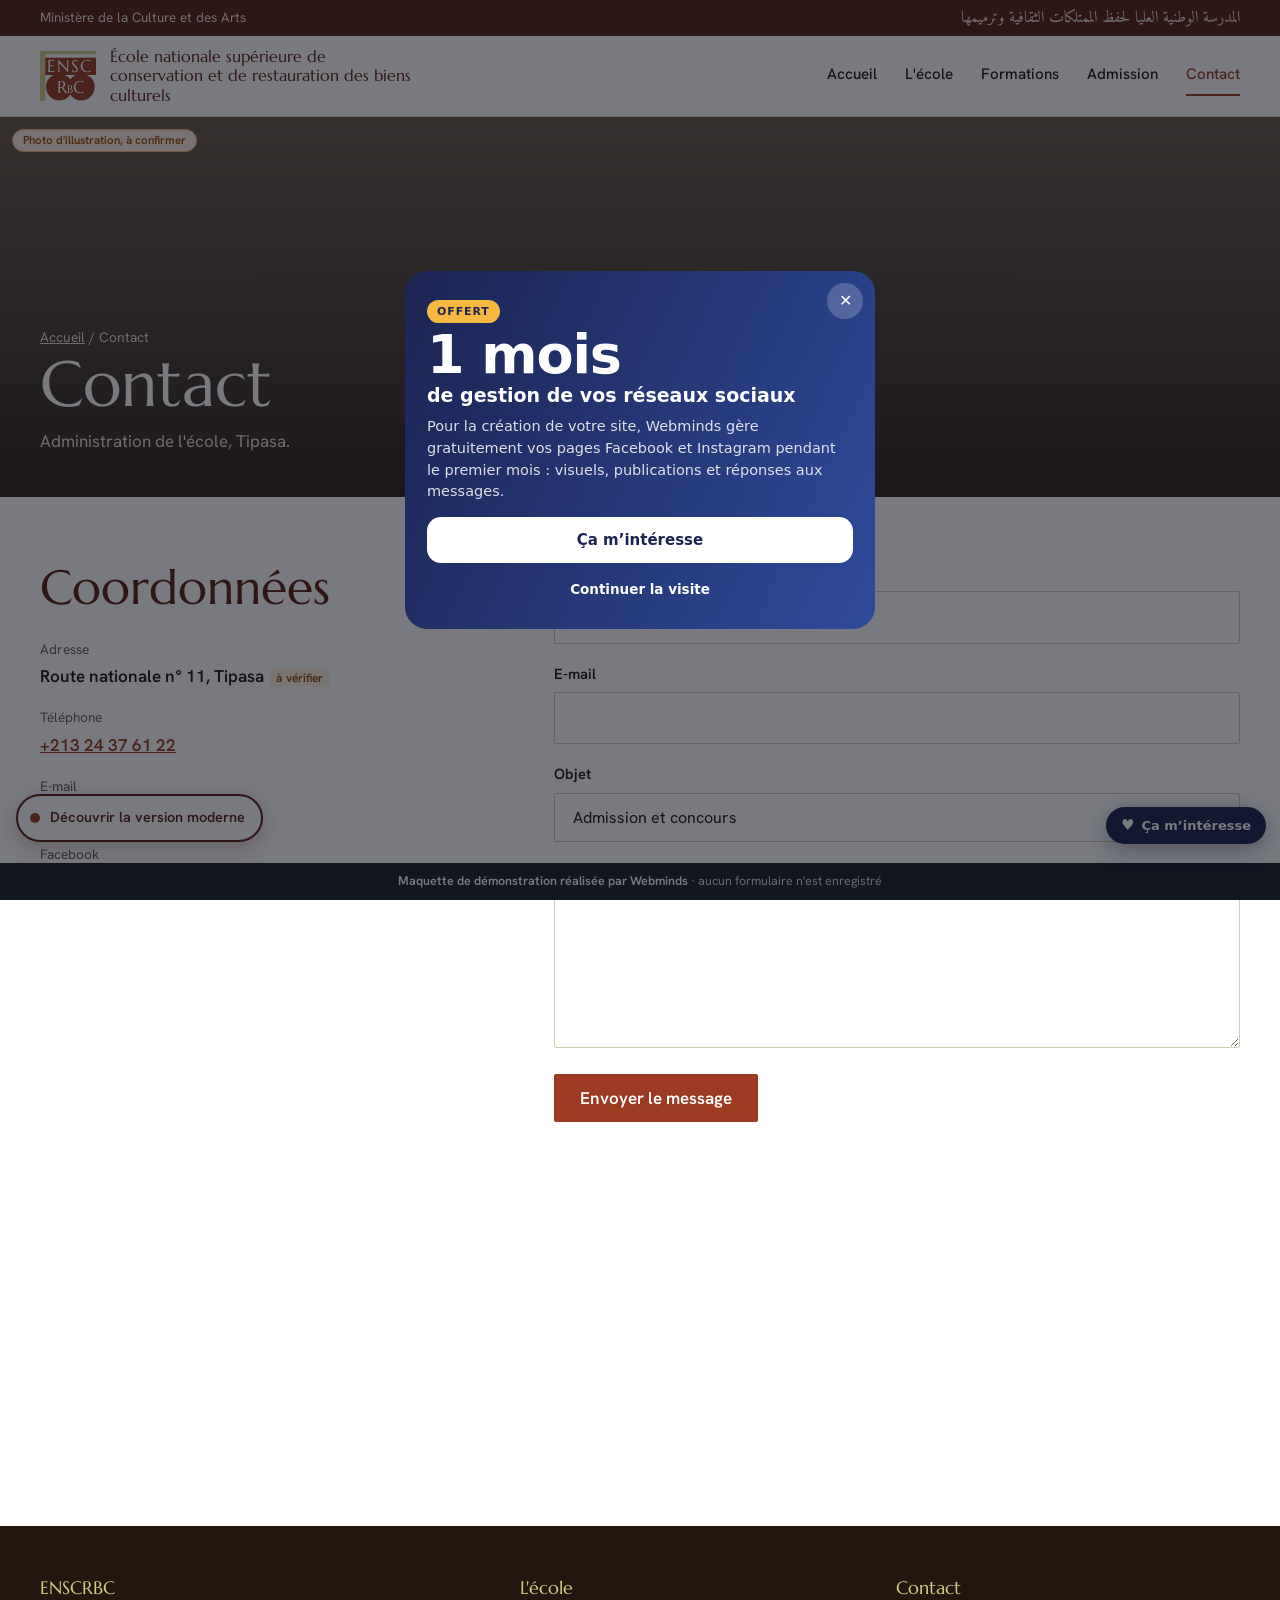
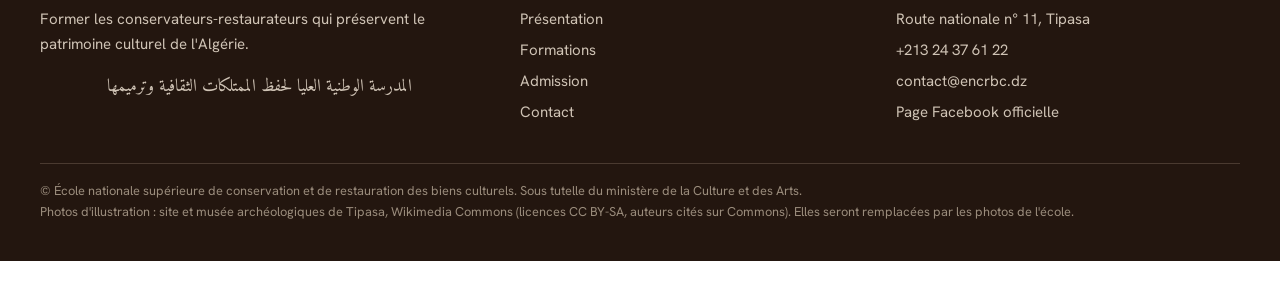
<file: contact.html>
<!doctype html>
<html lang="fr">
<head>
<meta charset="utf-8">
<meta name="viewport" content="width=device-width, initial-scale=1, viewport-fit=cover">
<meta name="robots" content="noindex, nofollow">
<title>Contact · ENSCRBC</title>
<meta name="description" content="École nationale supérieure de conservation et de restauration des biens culturels (ENSCRBC), sous tutelle du ministère de la Culture et des Arts.">
<link rel="icon" href="data:image/svg+xml,<svg xmlns='http://www.w3.org/2000/svg' viewBox='0 0 32 32'><rect width='32' height='32' fill='%239C3B22'/><circle cx='11' cy='20' r='7' fill='%23D4CA87'/><circle cx='21' cy='20' r='7' fill='%23D4CA87'/></svg>">
<link rel="stylesheet" href="css/style2.css">
</head>
<body>
<div class="tutelle"><div class="wrap"><span>Ministère de la Culture et des Arts</span><span class="ar" lang="ar">المدرسة الوطنية العليا لحفظ الممتلكات الثقافية وترميمها</span></div></div>
<header class="en-tete"><div class="wrap">
  <a class="marque" href="index.html"><svg class="logo-svg" viewBox="0 0 168 150" role="img" aria-label="ENSCRBC"><rect x="0" y="0" width="16" height="150" fill="#D4CA87"/><rect x="0" y="0" width="168" height="10" fill="#D4CA87"/><rect x="16" y="20" width="152" height="52" fill="#9C3B22"/><circle cx="58" cy="108" r="40" fill="#9C3B22"/><circle cx="124" cy="108" r="40" fill="#9C3B22"/><text x="92" y="63" text-anchor="middle" fill="#fff" style="font-family:Marcellus,Georgia,serif;font-size:50px;letter-spacing:4px">ENSC</text><text x="92" y="127" text-anchor="middle" fill="#fff" style="font-family:Marcellus,Georgia,serif;font-size:52px">R<tspan style="font-size:34px">B</tspan>C</text></svg><b>École nationale supérieure de conservation et de restauration des biens culturels</b></a>
  <nav class="nav" id="nav" aria-label="Navigation principale">
    <a href="index.html">Accueil</a>
    <a href="ecole.html">L'école</a>
    <a href="formations.html">Formations</a>
    <a href="admission.html">Admission</a>
    <a href="contact.html" aria-current="page">Contact</a>
  </nav>
  <button class="burger" aria-label="Ouvrir le menu" aria-expanded="false" aria-controls="nav"><span></span><span></span><span></span></button>
</div></header>
<main>
<section class="titre-page"><div class="photo" role="img" aria-label="Vue de Tipasa" style="background-image:url('https://upload.wikimedia.org/wikipedia/commons/thumb/b/b6/View_of_Tipasa_01.jpg/1920px-View_of_Tipasa_01.jpg')"></div><div class="wrap"><p class="fil"><a href="index.html">Accueil</a> / Contact</p><h1>Contact</h1><p>Administration de l'école, Tipasa.</p></div></section>
<div class="wrap">
  <section class="bloc deux">
    <div class="coords"><h2>Coordonnées</h2><dl>
      <dt>Adresse</dt><dd>Route nationale n° 11, Tipasa<span class="a-verifier">à vérifier</span></dd>
      <dt>Téléphone</dt><dd><a href="tel:+21324376122">+213 24 37 61 22</a></dd>
      <dt>E-mail</dt><dd><a href="mailto:contact@encrbc.dz">contact@encrbc.dz</a></dd>
      <dt>Facebook</dt><dd><a href="https://www.facebook.com/enscrbc/" target="_blank" rel="noopener">Page officielle de l'école</a></dd>
    </dl></div>
    <form class="form-demo" data-msg="Merci, votre message a bien été transmis à l'administration de l'école.">
      <label for="c-nom">Nom</label><input id="c-nom" required>
      <label for="c-mail">E-mail</label><input id="c-mail" type="email" required>
      <label for="c-obj">Objet</label><select id="c-obj"><option>Admission et concours</option><option>Partenariat</option><option>Demande d'expertise</option><option>Autre</option></select>
      <label for="c-msg">Message</label><textarea id="c-msg" rows="5"></textarea>
      <button class="btn btn-brique" type="submit">Envoyer le message</button>
      <p class="confirm" role="status"></p>
    </form>
  </section>
</div>
</main>
<iframe class="carte" title="Carte : ENSCRBC, Tipaza" loading="lazy" src="https://www.google.com/maps?q=Ecole+Nationale+Sup%C3%A9rieure+de+Conservation+et+de+Restauration+des+Biens+Culturels+Tipaza&z=14&output=embed"></iframe>
<footer class="pied"><div class="wrap">
  <div><h3>ENSCRBC</h3><p>Former les conservateurs-restaurateurs qui préservent le patrimoine culturel de l'Algérie.</p><p class="ar" lang="ar" style="font-size:1.1rem">المدرسة الوطنية العليا لحفظ الممتلكات الثقافية وترميمها</p></div>
  <div><h3>L'école</h3><ul><li><a href="ecole.html">Présentation</a></li><li><a href="formations.html">Formations</a></li><li><a href="admission.html">Admission</a></li><li><a href="contact.html">Contact</a></li></ul></div>
  <div><h3>Contact</h3><ul><li>Route nationale n° 11, Tipasa</li><li><a href="tel:+21324376122">+213 24 37 61 22</a></li><li><a href="mailto:contact@encrbc.dz">contact@encrbc.dz</a></li><li><a href="https://www.facebook.com/enscrbc/" target="_blank" rel="noopener">Page Facebook officielle</a></li></ul></div>
  <p class="bas">© École nationale supérieure de conservation et de restauration des biens culturels. Sous tutelle du ministère de la Culture et des Arts.<br>Photos d'illustration : site et musée archéologiques de Tipasa, Wikimedia Commons (licences CC BY-SA, auteurs cités sur Commons). Elles seront remplacées par les photos de l'école.</p>
</div></footer>
<a class="switch-version" href="moderne/index.html"><i></i>Découvrir la version moderne</a>
<div class="demo-bar"><b>Maquette de démonstration réalisée par Webminds</b> · aucun formulaire n'est enregistré</div>
<script src="js/main.js"></script><script data-wml>(function(){if(window.__wmL)return;window.__wmL=1;
var C={"p": "ENSCRBC", "mail": null, "wa": "213797372452", "v": [["/", "Version corporate", "Claire et rassurante"], ["/moderne/", "Version moderne", "Immersive et animée"]]};
function ready(f){document.readyState==='loading'?document.addEventListener('DOMContentLoaded',f):f()}
ready(function(){
var css='.wmL-b{position:fixed;right:14px;bottom:calc(56px + env(safe-area-inset-bottom));z-index:2147483000;border:0;border-radius:999px;background:#1C2452;color:#fff;font:700 13px/1 system-ui,-apple-system,Segoe UI,Roboto,sans-serif;padding:11px 15px;box-shadow:0 6px 22px rgba(20,30,60,.35);cursor:pointer;display:flex;align-items:center;gap:7px}'
+'@media(max-width:520px){.wmL-b{bottom:calc(112px + env(safe-area-inset-bottom));font-size:12.5px;padding:10px 13px}}'
+'.wmL-m{position:fixed;inset:0;z-index:2147483001;background:rgba(10,14,25,.55);display:none;align-items:flex-end;justify-content:center;font-family:system-ui,-apple-system,Segoe UI,Roboto,sans-serif}.wmL-m.on{display:flex}@media(min-width:700px){.wmL-m{align-items:center;padding:20px}}'
+'.wmL-x{box-sizing:border-box;position:relative;background:#fff;color:#1C2452;width:100%;max-width:470px;max-height:92vh;overflow:auto;border-radius:22px 22px 0 0;padding:24px 22px calc(22px + env(safe-area-inset-bottom));text-align:left}@media(min-width:700px){.wmL-x{border-radius:22px}}'
+'.wmL-x *{box-sizing:border-box}.wmL-c{position:absolute;top:12px;right:12px;width:36px;height:36px;border:0;border-radius:50%;background:#F0F2F1;font-size:16px;cursor:pointer;color:#1C2452}'
+'.wmL-x h3{font:800 26px/1.1 system-ui,-apple-system,sans-serif;margin:4px 40px 10px 0;color:inherit}.wmL-x p{margin:0 0 14px;line-height:1.5;font-size:14.5px;opacity:.85}'
+'.wmL-o{background:linear-gradient(115deg,#1C2452,#2E4B9A);color:#fff}.wmL-o .wmL-c{background:rgba(255,255,255,.2);color:#fff}.wmL-big{font:900 54px/.95 system-ui,-apple-system,sans-serif;letter-spacing:-.02em;margin:6px 0 2px}.wmL-big small{display:block;font-size:19px;font-weight:700;letter-spacing:0;margin-top:6px}'
+'.wmL-tag{display:inline-block;background:#F5B841;color:#1C2452;font:800 11px system-ui,sans-serif;letter-spacing:.08em;border-radius:999px;padding:5px 10px}'
+'.wmL-btn{display:flex;align-items:center;justify-content:center;width:100%;border:0;border-radius:14px;padding:14px;font:800 15px system-ui,-apple-system,sans-serif;cursor:pointer;margin-top:8px}.wmL-w{background:#fff;color:#1C2452}.wmL-g{background:#1FAF55;color:#fff}.wmL-n{background:#1C2452;color:#fff}.wmL-l{background:transparent;color:inherit;font-weight:600;font-size:13.5px;padding:10px}'
+'.wmL-s{font:700 11.5px system-ui,sans-serif;text-transform:uppercase;letter-spacing:.06em;opacity:.6;margin:12px 0 8px}.wmL-ch{display:grid;gap:8px}.wmL-ch label{display:flex;align-items:center;gap:10px;border:1.5px solid #E2E6E3;border-radius:12px;padding:11px 12px;cursor:pointer;font-size:14px;font-weight:600}.wmL-ch label small{display:block;font-weight:500;opacity:.65;font-size:12px}.wmL-ch input{width:18px;height:18px;flex:none;accent-color:#1FAF55}'
+'.wmL-f{display:grid;gap:8px;margin:12px 0 6px}.wmL-f input{border:1.5px solid #E2E6E3;border-radius:12px;padding:12px;font:500 16px system-ui,sans-serif;color:#1C2452;background:#fff;-webkit-user-select:text!important;user-select:text!important;width:100%}'
+'.wmL-ok{text-align:center}.wmL-ok i{display:grid;place-items:center;width:64px;height:64px;margin:6px auto 12px;border-radius:50%;background:#E8F7EE;color:#1FAF55;font-style:normal;font-size:30px}';
var st=document.createElement('style');st.textContent=css;document.head.appendChild(st);
function ss(k,v){try{if(v===undefined)return sessionStorage.getItem(k);sessionStorage.setItem(k,v)}catch(e){}}
var p=location.pathname,cur=0;C.v.forEach(function(v,i){if(v[0]!=='/'&&p.indexOf(v[0])===0)cur=i});
var off=document.createElement('div');off.className='wmL-m';off.innerHTML='<div class="wmL-x wmL-o" role="dialog" aria-modal="true"><button class="wmL-c" type="button" aria-label="Fermer">✕</button><span class="wmL-tag">OFFERT</span><div class="wmL-big">1 mois<small>de gestion de vos réseaux sociaux</small></div><p style="margin-top:12px">Pour la création de votre site, Webminds gère gratuitement vos pages Facebook et Instagram pendant le premier mois : visuels, publications et réponses aux messages.</p><button class="wmL-btn wmL-w" type="button" data-i>Ça m’intéresse</button><button class="wmL-btn wmL-l" type="button" data-c>Continuer la visite</button></div>';
var ch='';C.v.forEach(function(v,i){ch+='<label><input type="radio" name="wmLv" value="'+v[1]+'"'+(i===cur?' checked':'')+'><span>'+v[1]+(v[2]?'<small>'+v[2]+'</small>':'')+'</span></label>'});
var it=document.createElement('div');it.className='wmL-m';it.innerHTML='<div class="wmL-x" role="dialog" aria-modal="true"><button class="wmL-c" type="button" aria-label="Fermer">✕</button><div data-s1><h3>Cette maquette vous plaît ?</h3><p>Choisissez la version qui vous intéresse : Webminds vous recontacte pour vous la présenter.</p>'+(C.v.length>1?'<div class="wmL-s">La version préférée</div><div class="wmL-ch">'+ch+'</div>':'')+'<div class="wmL-s">En plus</div><div class="wmL-ch"><label><input type="checkbox" value="Gestion des réseaux sociaux (1 mois offert)"><span>Réseaux sociaux<small>1 mois de gestion offert avec le site</small></span></label></div><div class="wmL-f"><input name="n" placeholder="Votre nom" autocomplete="name"><input name="t" type="tel" inputmode="tel" placeholder="Votre téléphone (facultatif)" autocomplete="tel"></div><button class="wmL-btn wmL-g" type="button" data-w>Envoyer sur WhatsApp</button>'+(C.mail?'<button class="wmL-btn wmL-l" type="button" data-e>Envoyer par e-mail</button>':'')+'</div><div class="wmL-ok" data-s2 hidden><i>✓</i><h3 style="margin:0 0 8px">Merci !</h3><p>Votre choix a bien été transmis à Webminds. Nous vous recontactons très vite.</p><button class="wmL-btn wmL-n" type="button" data-c>Continuer la visite</button></div></div>';
document.body.appendChild(off);document.body.appendChild(it);
var b=document.createElement('button');b.type='button';b.className='wmL-b';b.innerHTML='<b style="font-size:15px">♥</b>Ça m’intéresse';document.body.appendChild(b);
function op(m){off.classList.remove('on');it.classList.remove('on');m.classList.add('on')}
[off,it].forEach(function(m){m.addEventListener('click',function(e){if(e.target===m||e.target.closest('.wmL-c')||e.target.closest('[data-c]'))m.classList.remove('on')})});
b.onclick=function(){op(it)};off.querySelector('[data-i]').onclick=function(){op(it)};
function msg(){var v=(it.querySelector('input[name=wmLv]:checked')||{}).value||C.v[cur][1],x=[].map.call(it.querySelectorAll('input[type=checkbox]:checked'),function(c){return c.value}),n=it.querySelector('[name=n]').value.trim(),t=it.querySelector('[name=t]').value.trim();
 return{v:v,x:x,n:n,t:t,txt:'Bonjour Webminds, la maquette '+C.p+' m’intéresse.\nVersion préférée : '+v+(x.length?'\nEn plus : '+x.join(', '):'')+(n?'\nNom : '+n:'')+(t?'\nTéléphone : '+t:'')+'\nLien : '+location.origin+C.v[cur][0]}}
function mail(m){if(!C.mail)return;try{fetch('https://formsubmit.co/ajax/'+C.mail,{method:'POST',keepalive:true,headers:{'Content-Type':'application/json','Accept':'application/json'},body:JSON.stringify({_subject:'Maquette '+C.p+' : intéressé ('+m.v+')',Prospect:C.p,Version:m.v,Options:m.x.join(', ')||'-',Nom:m.n||'-',Telephone:m.t||'-',Lien:location.origin+C.v[cur][0],_template:'table',_captcha:'false'})}).catch(function(){})}catch(e){}}
function done(){it.querySelector('[data-s1]').hidden=true;it.querySelector('[data-s2]').hidden=false;ss('wmL-sent','1')}
it.querySelector('[data-w]').onclick=function(){var m=msg();mail(m);done();location.href='https://wa.me/'+C.wa+'?text='+encodeURIComponent(m.txt)};
var e=it.querySelector('[data-e]');if(e)e.onclick=function(){mail(msg());done()};
var sh=ss('wmL-off');addEventListener('scroll',function(){var r=(scrollY+innerHeight)/document.documentElement.scrollHeight;
 if(!sh&&scrollY>500&&r>.3){sh=1;ss('wmL-off','1');op(off)}
 if(!ss('wmL-it')&&!ss('wmL-sent')&&sh&&r>.92&&!off.classList.contains('on')){ss('wmL-it','1');op(it)}},{passive:true});
});})();
</script></body>
</html>
</file>
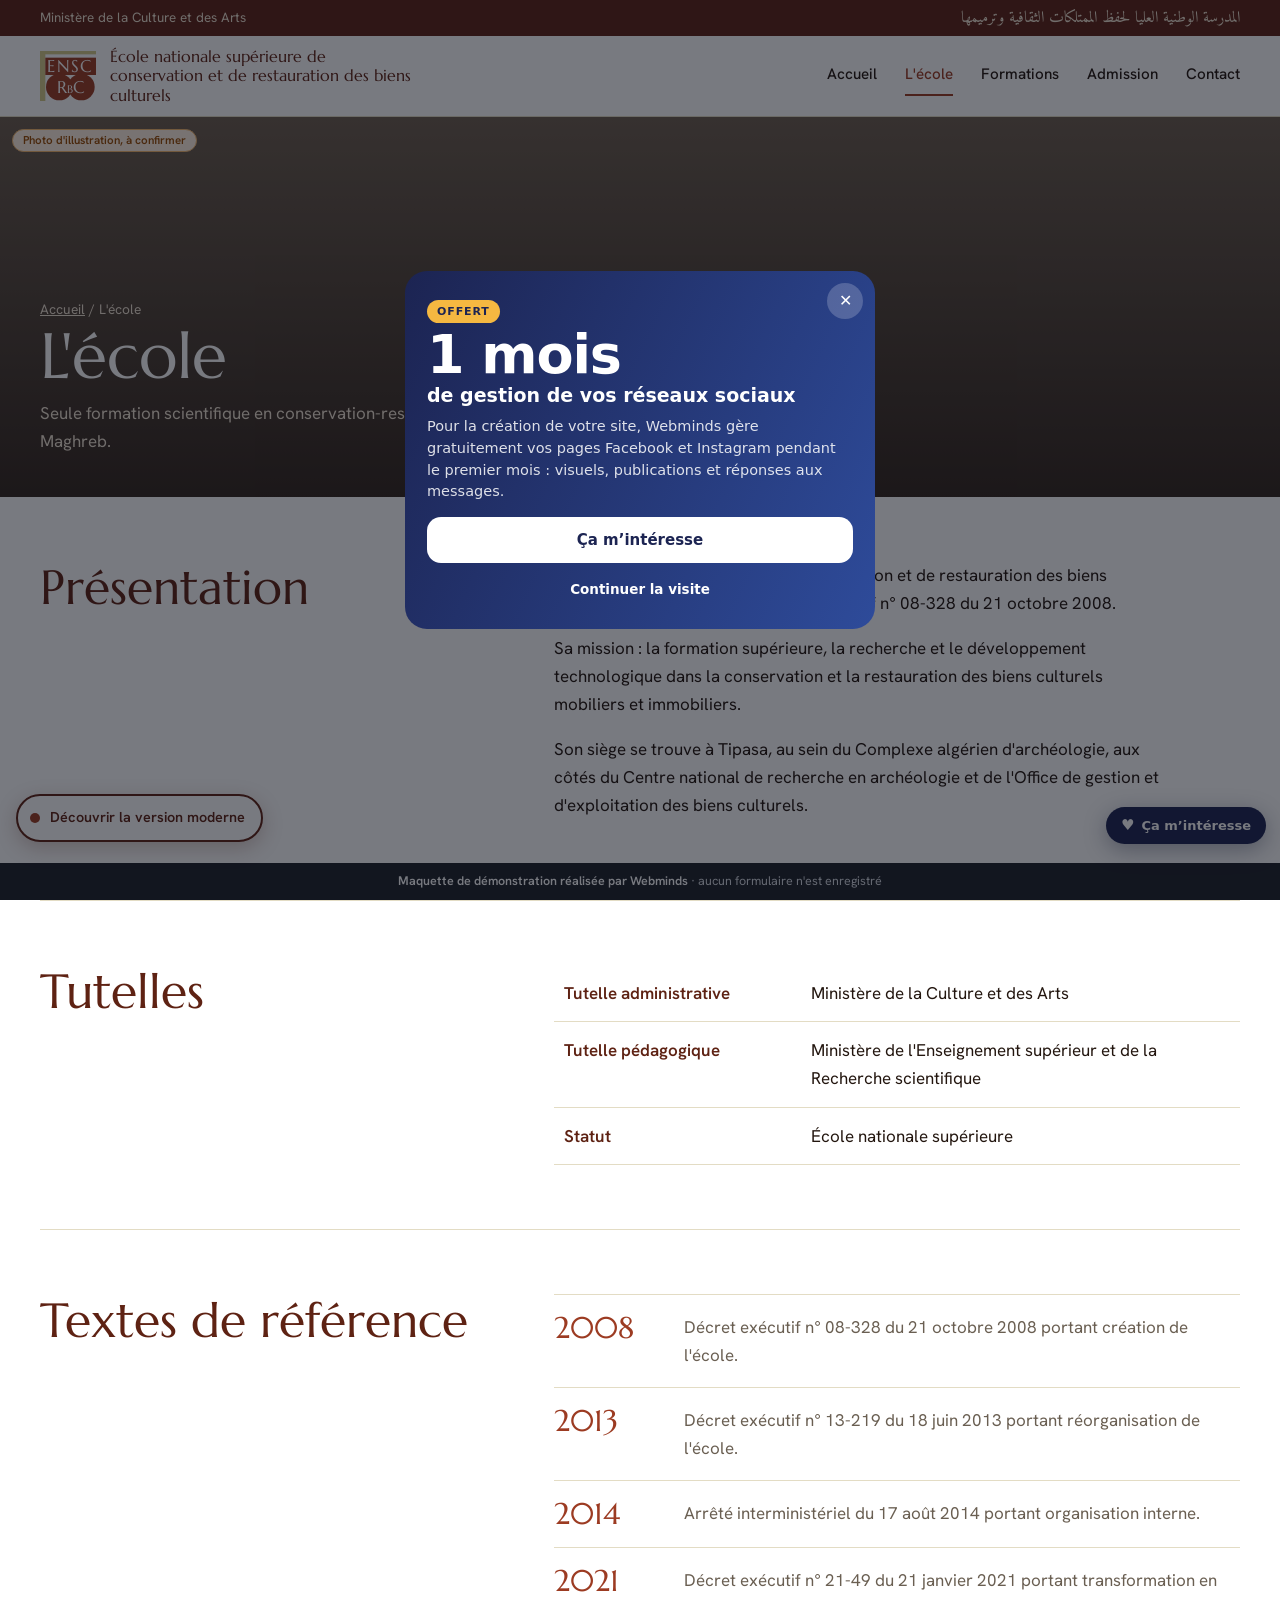
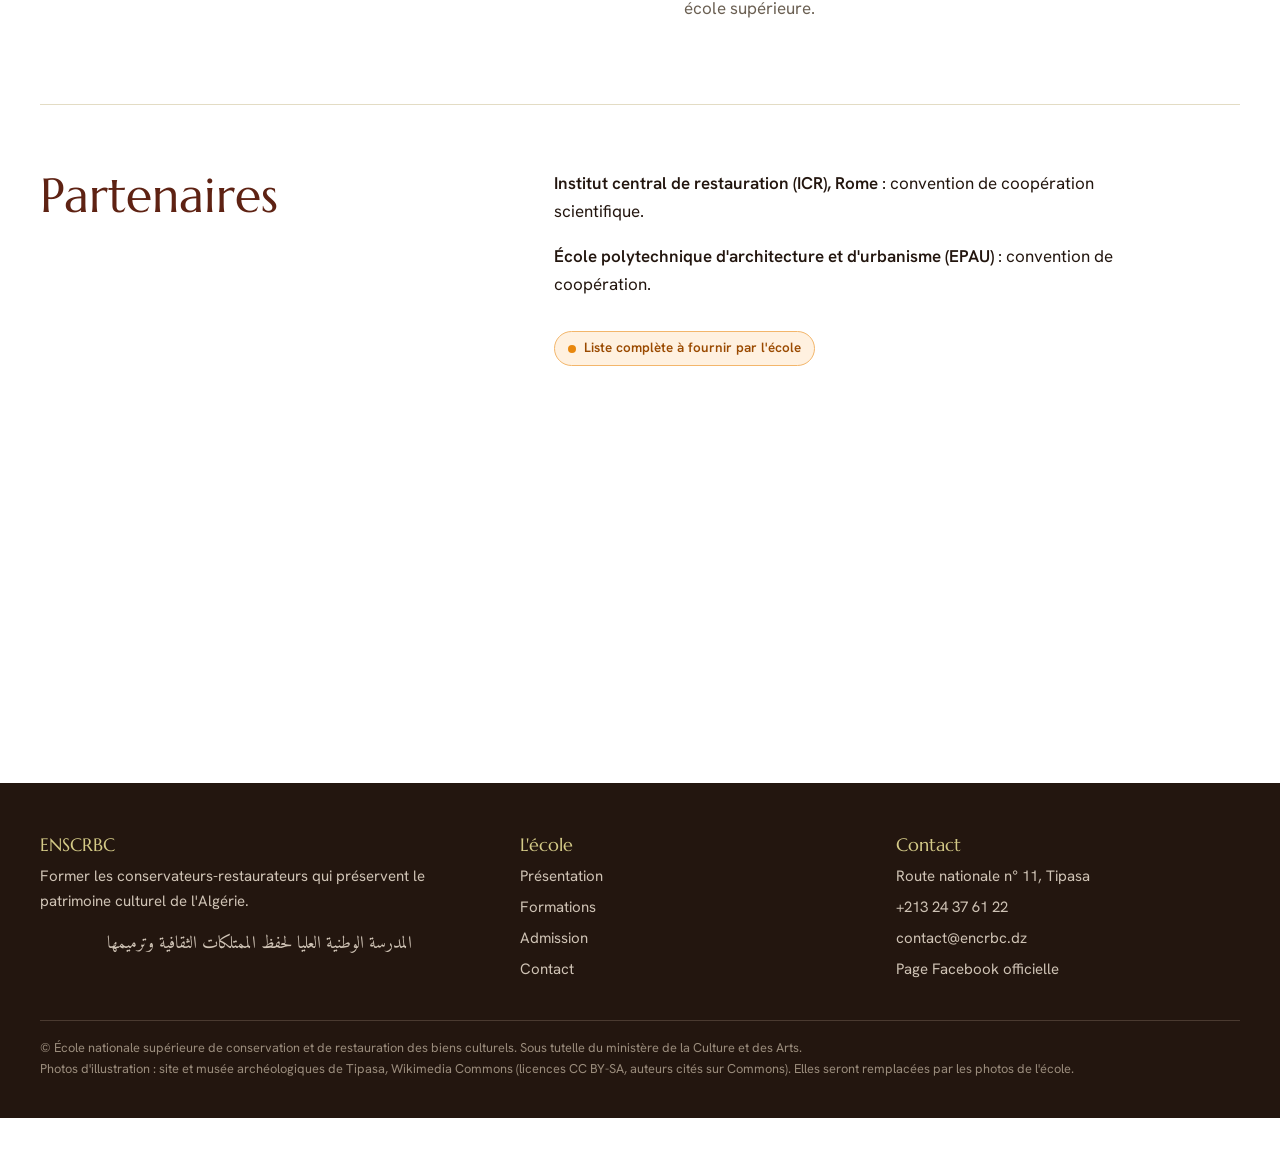
<file: ecole.html>
<!doctype html>
<html lang="fr">
<head>
<meta charset="utf-8">
<meta name="viewport" content="width=device-width, initial-scale=1, viewport-fit=cover">
<meta name="robots" content="noindex, nofollow">
<title>L'école · ENSCRBC</title>
<meta name="description" content="École nationale supérieure de conservation et de restauration des biens culturels (ENSCRBC), sous tutelle du ministère de la Culture et des Arts.">
<link rel="icon" href="data:image/svg+xml,<svg xmlns='http://www.w3.org/2000/svg' viewBox='0 0 32 32'><rect width='32' height='32' fill='%239C3B22'/><circle cx='11' cy='20' r='7' fill='%23D4CA87'/><circle cx='21' cy='20' r='7' fill='%23D4CA87'/></svg>">
<link rel="stylesheet" href="css/style2.css">
</head>
<body>
<div class="tutelle"><div class="wrap"><span>Ministère de la Culture et des Arts</span><span class="ar" lang="ar">المدرسة الوطنية العليا لحفظ الممتلكات الثقافية وترميمها</span></div></div>
<header class="en-tete"><div class="wrap">
  <a class="marque" href="index.html"><svg class="logo-svg" viewBox="0 0 168 150" role="img" aria-label="ENSCRBC"><rect x="0" y="0" width="16" height="150" fill="#D4CA87"/><rect x="0" y="0" width="168" height="10" fill="#D4CA87"/><rect x="16" y="20" width="152" height="52" fill="#9C3B22"/><circle cx="58" cy="108" r="40" fill="#9C3B22"/><circle cx="124" cy="108" r="40" fill="#9C3B22"/><text x="92" y="63" text-anchor="middle" fill="#fff" style="font-family:Marcellus,Georgia,serif;font-size:50px;letter-spacing:4px">ENSC</text><text x="92" y="127" text-anchor="middle" fill="#fff" style="font-family:Marcellus,Georgia,serif;font-size:52px">R<tspan style="font-size:34px">B</tspan>C</text></svg><b>École nationale supérieure de conservation et de restauration des biens culturels</b></a>
  <nav class="nav" id="nav" aria-label="Navigation principale">
    <a href="index.html">Accueil</a>
    <a href="ecole.html" aria-current="page">L'école</a>
    <a href="formations.html">Formations</a>
    <a href="admission.html">Admission</a>
    <a href="contact.html">Contact</a>
  </nav>
  <button class="burger" aria-label="Ouvrir le menu" aria-expanded="false" aria-controls="nav"><span></span><span></span><span></span></button>
</div></header>
<main>
<section class="titre-page"><div class="photo" role="img" aria-label="Site de Tipasa" style="background-image:url('https://upload.wikimedia.org/wikipedia/commons/thumb/1/18/Roman_Ruins_of_Tipaza.jpg/1280px-Roman_Ruins_of_Tipaza.jpg')"></div><div class="wrap"><p class="fil"><a href="index.html">Accueil</a> / L'école</p><h1>L'école</h1><p>Seule formation scientifique en conservation-restauration des biens culturels au Maghreb.</p></div></section>
<div class="wrap">
  <section class="bloc deux"><h2>Présentation</h2><div>
    <p>L'École nationale supérieure de conservation et de restauration des biens culturels a été créée par le décret exécutif n° 08-328 du 21 octobre 2008.</p>
    <p>Sa mission : la formation supérieure, la recherche et le développement technologique dans la conservation et la restauration des biens culturels mobiliers et immobiliers.</p>
    <p>Son siège se trouve à Tipasa, au sein du Complexe algérien d'archéologie, aux côtés du Centre national de recherche en archéologie et de l'Office de gestion et d'exploitation des biens culturels.</p>
  </div></section>
  <section class="bloc deux"><h2>Tutelles</h2>
    <table class="table-ad">
      <tr><th>Tutelle administrative</th><td>Ministère de la Culture et des Arts</td></tr>
      <tr><th>Tutelle pédagogique</th><td>Ministère de l'Enseignement supérieur et de la Recherche scientifique</td></tr>
      <tr><th>Statut</th><td>École nationale supérieure</td></tr>
    </table></section>
  <section class="bloc deux"><h2>Textes de référence</h2>
    <ol class="chrono">
      <li><time>2008</time><p>Décret exécutif n° 08-328 du 21 octobre 2008 portant création de l'école.</p></li>
      <li><time>2013</time><p>Décret exécutif n° 13-219 du 18 juin 2013 portant réorganisation de l'école.</p></li>
      <li><time>2014</time><p>Arrêté interministériel du 17 août 2014 portant organisation interne.</p></li>
      <li><time>2021</time><p>Décret exécutif n° 21-49 du 21 janvier 2021 portant transformation en école supérieure.</p></li>
    </ol></section>
  <section class="bloc deux"><h2>Partenaires</h2><div>
    <p><b>Institut central de restauration (ICR), Rome</b> : convention de coopération scientifique.</p>
    <p><b>École polytechnique d'architecture et d'urbanisme (EPAU)</b> : convention de coopération.</p>
    <p class="verif">Liste complète à fournir par l'école</p></div></section>
</div>
</main>
<iframe class="carte" title="Carte : ENSCRBC, Tipaza" loading="lazy" src="https://www.google.com/maps?q=Ecole+Nationale+Sup%C3%A9rieure+de+Conservation+et+de+Restauration+des+Biens+Culturels+Tipaza&z=14&output=embed"></iframe>
<footer class="pied"><div class="wrap">
  <div><h3>ENSCRBC</h3><p>Former les conservateurs-restaurateurs qui préservent le patrimoine culturel de l'Algérie.</p><p class="ar" lang="ar" style="font-size:1.1rem">المدرسة الوطنية العليا لحفظ الممتلكات الثقافية وترميمها</p></div>
  <div><h3>L'école</h3><ul><li><a href="ecole.html">Présentation</a></li><li><a href="formations.html">Formations</a></li><li><a href="admission.html">Admission</a></li><li><a href="contact.html">Contact</a></li></ul></div>
  <div><h3>Contact</h3><ul><li>Route nationale n° 11, Tipasa</li><li><a href="tel:+21324376122">+213 24 37 61 22</a></li><li><a href="mailto:contact@encrbc.dz">contact@encrbc.dz</a></li><li><a href="https://www.facebook.com/enscrbc/" target="_blank" rel="noopener">Page Facebook officielle</a></li></ul></div>
  <p class="bas">© École nationale supérieure de conservation et de restauration des biens culturels. Sous tutelle du ministère de la Culture et des Arts.<br>Photos d'illustration : site et musée archéologiques de Tipasa, Wikimedia Commons (licences CC BY-SA, auteurs cités sur Commons). Elles seront remplacées par les photos de l'école.</p>
</div></footer>
<a class="switch-version" href="moderne/index.html"><i></i>Découvrir la version moderne</a>
<div class="demo-bar"><b>Maquette de démonstration réalisée par Webminds</b> · aucun formulaire n'est enregistré</div>
<script src="js/main.js"></script><script data-wml>(function(){if(window.__wmL)return;window.__wmL=1;
var C={"p": "ENSCRBC", "mail": null, "wa": "213797372452", "v": [["/", "Version corporate", "Claire et rassurante"], ["/moderne/", "Version moderne", "Immersive et animée"]]};
function ready(f){document.readyState==='loading'?document.addEventListener('DOMContentLoaded',f):f()}
ready(function(){
var css='.wmL-b{position:fixed;right:14px;bottom:calc(56px + env(safe-area-inset-bottom));z-index:2147483000;border:0;border-radius:999px;background:#1C2452;color:#fff;font:700 13px/1 system-ui,-apple-system,Segoe UI,Roboto,sans-serif;padding:11px 15px;box-shadow:0 6px 22px rgba(20,30,60,.35);cursor:pointer;display:flex;align-items:center;gap:7px}'
+'@media(max-width:520px){.wmL-b{bottom:calc(112px + env(safe-area-inset-bottom));font-size:12.5px;padding:10px 13px}}'
+'.wmL-m{position:fixed;inset:0;z-index:2147483001;background:rgba(10,14,25,.55);display:none;align-items:flex-end;justify-content:center;font-family:system-ui,-apple-system,Segoe UI,Roboto,sans-serif}.wmL-m.on{display:flex}@media(min-width:700px){.wmL-m{align-items:center;padding:20px}}'
+'.wmL-x{box-sizing:border-box;position:relative;background:#fff;color:#1C2452;width:100%;max-width:470px;max-height:92vh;overflow:auto;border-radius:22px 22px 0 0;padding:24px 22px calc(22px + env(safe-area-inset-bottom));text-align:left}@media(min-width:700px){.wmL-x{border-radius:22px}}'
+'.wmL-x *{box-sizing:border-box}.wmL-c{position:absolute;top:12px;right:12px;width:36px;height:36px;border:0;border-radius:50%;background:#F0F2F1;font-size:16px;cursor:pointer;color:#1C2452}'
+'.wmL-x h3{font:800 26px/1.1 system-ui,-apple-system,sans-serif;margin:4px 40px 10px 0;color:inherit}.wmL-x p{margin:0 0 14px;line-height:1.5;font-size:14.5px;opacity:.85}'
+'.wmL-o{background:linear-gradient(115deg,#1C2452,#2E4B9A);color:#fff}.wmL-o .wmL-c{background:rgba(255,255,255,.2);color:#fff}.wmL-big{font:900 54px/.95 system-ui,-apple-system,sans-serif;letter-spacing:-.02em;margin:6px 0 2px}.wmL-big small{display:block;font-size:19px;font-weight:700;letter-spacing:0;margin-top:6px}'
+'.wmL-tag{display:inline-block;background:#F5B841;color:#1C2452;font:800 11px system-ui,sans-serif;letter-spacing:.08em;border-radius:999px;padding:5px 10px}'
+'.wmL-btn{display:flex;align-items:center;justify-content:center;width:100%;border:0;border-radius:14px;padding:14px;font:800 15px system-ui,-apple-system,sans-serif;cursor:pointer;margin-top:8px}.wmL-w{background:#fff;color:#1C2452}.wmL-g{background:#1FAF55;color:#fff}.wmL-n{background:#1C2452;color:#fff}.wmL-l{background:transparent;color:inherit;font-weight:600;font-size:13.5px;padding:10px}'
+'.wmL-s{font:700 11.5px system-ui,sans-serif;text-transform:uppercase;letter-spacing:.06em;opacity:.6;margin:12px 0 8px}.wmL-ch{display:grid;gap:8px}.wmL-ch label{display:flex;align-items:center;gap:10px;border:1.5px solid #E2E6E3;border-radius:12px;padding:11px 12px;cursor:pointer;font-size:14px;font-weight:600}.wmL-ch label small{display:block;font-weight:500;opacity:.65;font-size:12px}.wmL-ch input{width:18px;height:18px;flex:none;accent-color:#1FAF55}'
+'.wmL-f{display:grid;gap:8px;margin:12px 0 6px}.wmL-f input{border:1.5px solid #E2E6E3;border-radius:12px;padding:12px;font:500 16px system-ui,sans-serif;color:#1C2452;background:#fff;-webkit-user-select:text!important;user-select:text!important;width:100%}'
+'.wmL-ok{text-align:center}.wmL-ok i{display:grid;place-items:center;width:64px;height:64px;margin:6px auto 12px;border-radius:50%;background:#E8F7EE;color:#1FAF55;font-style:normal;font-size:30px}';
var st=document.createElement('style');st.textContent=css;document.head.appendChild(st);
function ss(k,v){try{if(v===undefined)return sessionStorage.getItem(k);sessionStorage.setItem(k,v)}catch(e){}}
var p=location.pathname,cur=0;C.v.forEach(function(v,i){if(v[0]!=='/'&&p.indexOf(v[0])===0)cur=i});
var off=document.createElement('div');off.className='wmL-m';off.innerHTML='<div class="wmL-x wmL-o" role="dialog" aria-modal="true"><button class="wmL-c" type="button" aria-label="Fermer">✕</button><span class="wmL-tag">OFFERT</span><div class="wmL-big">1 mois<small>de gestion de vos réseaux sociaux</small></div><p style="margin-top:12px">Pour la création de votre site, Webminds gère gratuitement vos pages Facebook et Instagram pendant le premier mois : visuels, publications et réponses aux messages.</p><button class="wmL-btn wmL-w" type="button" data-i>Ça m’intéresse</button><button class="wmL-btn wmL-l" type="button" data-c>Continuer la visite</button></div>';
var ch='';C.v.forEach(function(v,i){ch+='<label><input type="radio" name="wmLv" value="'+v[1]+'"'+(i===cur?' checked':'')+'><span>'+v[1]+(v[2]?'<small>'+v[2]+'</small>':'')+'</span></label>'});
var it=document.createElement('div');it.className='wmL-m';it.innerHTML='<div class="wmL-x" role="dialog" aria-modal="true"><button class="wmL-c" type="button" aria-label="Fermer">✕</button><div data-s1><h3>Cette maquette vous plaît ?</h3><p>Choisissez la version qui vous intéresse : Webminds vous recontacte pour vous la présenter.</p>'+(C.v.length>1?'<div class="wmL-s">La version préférée</div><div class="wmL-ch">'+ch+'</div>':'')+'<div class="wmL-s">En plus</div><div class="wmL-ch"><label><input type="checkbox" value="Gestion des réseaux sociaux (1 mois offert)"><span>Réseaux sociaux<small>1 mois de gestion offert avec le site</small></span></label></div><div class="wmL-f"><input name="n" placeholder="Votre nom" autocomplete="name"><input name="t" type="tel" inputmode="tel" placeholder="Votre téléphone (facultatif)" autocomplete="tel"></div><button class="wmL-btn wmL-g" type="button" data-w>Envoyer sur WhatsApp</button>'+(C.mail?'<button class="wmL-btn wmL-l" type="button" data-e>Envoyer par e-mail</button>':'')+'</div><div class="wmL-ok" data-s2 hidden><i>✓</i><h3 style="margin:0 0 8px">Merci !</h3><p>Votre choix a bien été transmis à Webminds. Nous vous recontactons très vite.</p><button class="wmL-btn wmL-n" type="button" data-c>Continuer la visite</button></div></div>';
document.body.appendChild(off);document.body.appendChild(it);
var b=document.createElement('button');b.type='button';b.className='wmL-b';b.innerHTML='<b style="font-size:15px">♥</b>Ça m’intéresse';document.body.appendChild(b);
function op(m){off.classList.remove('on');it.classList.remove('on');m.classList.add('on')}
[off,it].forEach(function(m){m.addEventListener('click',function(e){if(e.target===m||e.target.closest('.wmL-c')||e.target.closest('[data-c]'))m.classList.remove('on')})});
b.onclick=function(){op(it)};off.querySelector('[data-i]').onclick=function(){op(it)};
function msg(){var v=(it.querySelector('input[name=wmLv]:checked')||{}).value||C.v[cur][1],x=[].map.call(it.querySelectorAll('input[type=checkbox]:checked'),function(c){return c.value}),n=it.querySelector('[name=n]').value.trim(),t=it.querySelector('[name=t]').value.trim();
 return{v:v,x:x,n:n,t:t,txt:'Bonjour Webminds, la maquette '+C.p+' m’intéresse.\nVersion préférée : '+v+(x.length?'\nEn plus : '+x.join(', '):'')+(n?'\nNom : '+n:'')+(t?'\nTéléphone : '+t:'')+'\nLien : '+location.origin+C.v[cur][0]}}
function mail(m){if(!C.mail)return;try{fetch('https://formsubmit.co/ajax/'+C.mail,{method:'POST',keepalive:true,headers:{'Content-Type':'application/json','Accept':'application/json'},body:JSON.stringify({_subject:'Maquette '+C.p+' : intéressé ('+m.v+')',Prospect:C.p,Version:m.v,Options:m.x.join(', ')||'-',Nom:m.n||'-',Telephone:m.t||'-',Lien:location.origin+C.v[cur][0],_template:'table',_captcha:'false'})}).catch(function(){})}catch(e){}}
function done(){it.querySelector('[data-s1]').hidden=true;it.querySelector('[data-s2]').hidden=false;ss('wmL-sent','1')}
it.querySelector('[data-w]').onclick=function(){var m=msg();mail(m);done();location.href='https://wa.me/'+C.wa+'?text='+encodeURIComponent(m.txt)};
var e=it.querySelector('[data-e]');if(e)e.onclick=function(){mail(msg());done()};
var sh=ss('wmL-off');addEventListener('scroll',function(){var r=(scrollY+innerHeight)/document.documentElement.scrollHeight;
 if(!sh&&scrollY>500&&r>.3){sh=1;ss('wmL-off','1');op(off)}
 if(!ss('wmL-it')&&!ss('wmL-sent')&&sh&&r>.92&&!off.classList.contains('on')){ss('wmL-it','1');op(it)}},{passive:true});
});})();
</script></body>
</html>
</file>
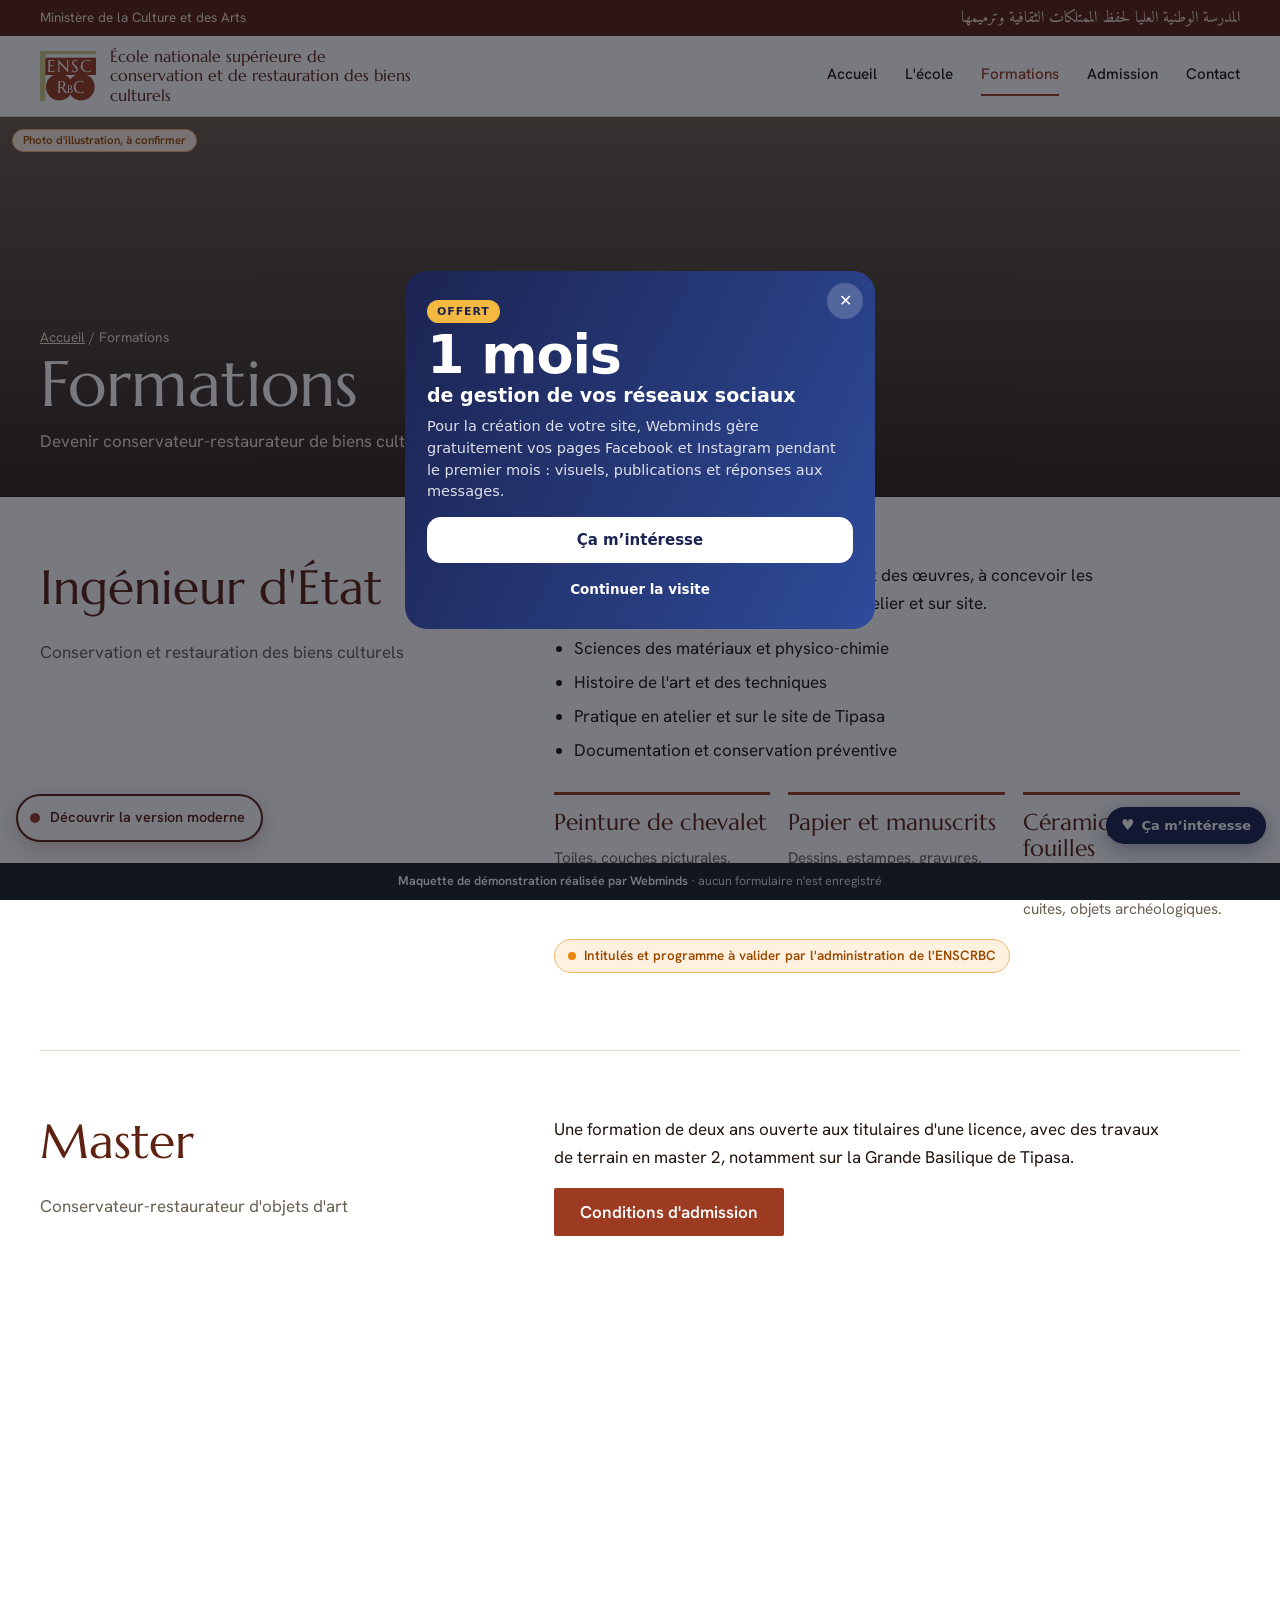
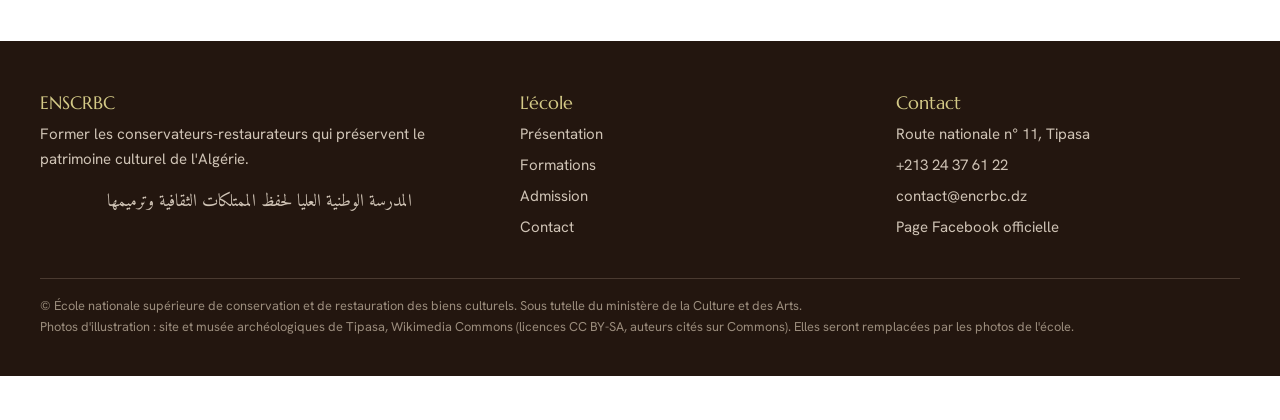
<file: formations.html>
<!doctype html>
<html lang="fr">
<head>
<meta charset="utf-8">
<meta name="viewport" content="width=device-width, initial-scale=1, viewport-fit=cover">
<meta name="robots" content="noindex, nofollow">
<title>Formations · ENSCRBC</title>
<meta name="description" content="École nationale supérieure de conservation et de restauration des biens culturels (ENSCRBC), sous tutelle du ministère de la Culture et des Arts.">
<link rel="icon" href="data:image/svg+xml,<svg xmlns='http://www.w3.org/2000/svg' viewBox='0 0 32 32'><rect width='32' height='32' fill='%239C3B22'/><circle cx='11' cy='20' r='7' fill='%23D4CA87'/><circle cx='21' cy='20' r='7' fill='%23D4CA87'/></svg>">
<link rel="stylesheet" href="css/style2.css">
</head>
<body>
<div class="tutelle"><div class="wrap"><span>Ministère de la Culture et des Arts</span><span class="ar" lang="ar">المدرسة الوطنية العليا لحفظ الممتلكات الثقافية وترميمها</span></div></div>
<header class="en-tete"><div class="wrap">
  <a class="marque" href="index.html"><svg class="logo-svg" viewBox="0 0 168 150" role="img" aria-label="ENSCRBC"><rect x="0" y="0" width="16" height="150" fill="#D4CA87"/><rect x="0" y="0" width="168" height="10" fill="#D4CA87"/><rect x="16" y="20" width="152" height="52" fill="#9C3B22"/><circle cx="58" cy="108" r="40" fill="#9C3B22"/><circle cx="124" cy="108" r="40" fill="#9C3B22"/><text x="92" y="63" text-anchor="middle" fill="#fff" style="font-family:Marcellus,Georgia,serif;font-size:50px;letter-spacing:4px">ENSC</text><text x="92" y="127" text-anchor="middle" fill="#fff" style="font-family:Marcellus,Georgia,serif;font-size:52px">R<tspan style="font-size:34px">B</tspan>C</text></svg><b>École nationale supérieure de conservation et de restauration des biens culturels</b></a>
  <nav class="nav" id="nav" aria-label="Navigation principale">
    <a href="index.html">Accueil</a>
    <a href="ecole.html">L'école</a>
    <a href="formations.html" aria-current="page">Formations</a>
    <a href="admission.html">Admission</a>
    <a href="contact.html">Contact</a>
  </nav>
  <button class="burger" aria-label="Ouvrir le menu" aria-expanded="false" aria-controls="nav"><span></span><span></span><span></span></button>
</div></header>
<main>
<section class="titre-page"><div class="photo" role="img" aria-label="Mosaïque des captifs" style="background-image:url('https://upload.wikimedia.org/wikipedia/commons/thumb/5/51/Mosaic_of_Captives_%28Tipaza%29.jpg/1280px-Mosaic_of_Captives_%28Tipaza%29.jpg')"></div><div class="wrap"><p class="fil"><a href="index.html">Accueil</a> / Formations</p><h1>Formations</h1><p>Devenir conservateur-restaurateur de biens culturels.</p></div></section>
<div class="wrap">
  <section class="bloc deux"><div><h2>Ingénieur d'État</h2><p style="color:var(--pierre)">Conservation et restauration des biens culturels</p></div><div>
    <p>La formation prépare à diagnostiquer l'état des œuvres, à concevoir les traitements et à les mettre en œuvre en atelier et sur site.</p>
    <ul class="liste"><li>Sciences des matériaux et physico-chimie</li><li>Histoire de l'art et des techniques</li><li>Pratique en atelier et sur le site de Tipasa</li><li>Documentation et conservation préventive</li></ul>
    <div class="spe">
      <div><h3>Peinture de chevalet</h3><p>Toiles, couches picturales, vernis et supports.</p></div>
      <div><h3>Papier et manuscrits</h3><p>Dessins, estampes, gravures, livres et manuscrits.</p></div>
      <div><h3>Céramique et fouilles</h3><p>Faïences, porcelaines, terres cuites, objets archéologiques.</p></div>
    </div>
    <p class="verif">Intitulés et programme à valider par l'administration de l'ENSCRBC</p>
  </div></section>
  <section class="bloc deux"><div><h2>Master</h2><p style="color:var(--pierre)">Conservateur-restaurateur d'objets d'art</p></div><div>
    <p>Une formation de deux ans ouverte aux titulaires d'une licence, avec des travaux de terrain en master 2, notamment sur la Grande Basilique de Tipasa.</p>
    <a class="btn btn-brique" href="admission.html">Conditions d'admission</a>
  </div></section>
</div>
</main>
<iframe class="carte" title="Carte : ENSCRBC, Tipaza" loading="lazy" src="https://www.google.com/maps?q=Ecole+Nationale+Sup%C3%A9rieure+de+Conservation+et+de+Restauration+des+Biens+Culturels+Tipaza&z=14&output=embed"></iframe>
<footer class="pied"><div class="wrap">
  <div><h3>ENSCRBC</h3><p>Former les conservateurs-restaurateurs qui préservent le patrimoine culturel de l'Algérie.</p><p class="ar" lang="ar" style="font-size:1.1rem">المدرسة الوطنية العليا لحفظ الممتلكات الثقافية وترميمها</p></div>
  <div><h3>L'école</h3><ul><li><a href="ecole.html">Présentation</a></li><li><a href="formations.html">Formations</a></li><li><a href="admission.html">Admission</a></li><li><a href="contact.html">Contact</a></li></ul></div>
  <div><h3>Contact</h3><ul><li>Route nationale n° 11, Tipasa</li><li><a href="tel:+21324376122">+213 24 37 61 22</a></li><li><a href="mailto:contact@encrbc.dz">contact@encrbc.dz</a></li><li><a href="https://www.facebook.com/enscrbc/" target="_blank" rel="noopener">Page Facebook officielle</a></li></ul></div>
  <p class="bas">© École nationale supérieure de conservation et de restauration des biens culturels. Sous tutelle du ministère de la Culture et des Arts.<br>Photos d'illustration : site et musée archéologiques de Tipasa, Wikimedia Commons (licences CC BY-SA, auteurs cités sur Commons). Elles seront remplacées par les photos de l'école.</p>
</div></footer>
<a class="switch-version" href="moderne/index.html"><i></i>Découvrir la version moderne</a>
<div class="demo-bar"><b>Maquette de démonstration réalisée par Webminds</b> · aucun formulaire n'est enregistré</div>
<script src="js/main.js"></script><script data-wml>(function(){if(window.__wmL)return;window.__wmL=1;
var C={"p": "ENSCRBC", "mail": null, "wa": "213797372452", "v": [["/", "Version corporate", "Claire et rassurante"], ["/moderne/", "Version moderne", "Immersive et animée"]]};
function ready(f){document.readyState==='loading'?document.addEventListener('DOMContentLoaded',f):f()}
ready(function(){
var css='.wmL-b{position:fixed;right:14px;bottom:calc(56px + env(safe-area-inset-bottom));z-index:2147483000;border:0;border-radius:999px;background:#1C2452;color:#fff;font:700 13px/1 system-ui,-apple-system,Segoe UI,Roboto,sans-serif;padding:11px 15px;box-shadow:0 6px 22px rgba(20,30,60,.35);cursor:pointer;display:flex;align-items:center;gap:7px}'
+'@media(max-width:520px){.wmL-b{bottom:calc(112px + env(safe-area-inset-bottom));font-size:12.5px;padding:10px 13px}}'
+'.wmL-m{position:fixed;inset:0;z-index:2147483001;background:rgba(10,14,25,.55);display:none;align-items:flex-end;justify-content:center;font-family:system-ui,-apple-system,Segoe UI,Roboto,sans-serif}.wmL-m.on{display:flex}@media(min-width:700px){.wmL-m{align-items:center;padding:20px}}'
+'.wmL-x{box-sizing:border-box;position:relative;background:#fff;color:#1C2452;width:100%;max-width:470px;max-height:92vh;overflow:auto;border-radius:22px 22px 0 0;padding:24px 22px calc(22px + env(safe-area-inset-bottom));text-align:left}@media(min-width:700px){.wmL-x{border-radius:22px}}'
+'.wmL-x *{box-sizing:border-box}.wmL-c{position:absolute;top:12px;right:12px;width:36px;height:36px;border:0;border-radius:50%;background:#F0F2F1;font-size:16px;cursor:pointer;color:#1C2452}'
+'.wmL-x h3{font:800 26px/1.1 system-ui,-apple-system,sans-serif;margin:4px 40px 10px 0;color:inherit}.wmL-x p{margin:0 0 14px;line-height:1.5;font-size:14.5px;opacity:.85}'
+'.wmL-o{background:linear-gradient(115deg,#1C2452,#2E4B9A);color:#fff}.wmL-o .wmL-c{background:rgba(255,255,255,.2);color:#fff}.wmL-big{font:900 54px/.95 system-ui,-apple-system,sans-serif;letter-spacing:-.02em;margin:6px 0 2px}.wmL-big small{display:block;font-size:19px;font-weight:700;letter-spacing:0;margin-top:6px}'
+'.wmL-tag{display:inline-block;background:#F5B841;color:#1C2452;font:800 11px system-ui,sans-serif;letter-spacing:.08em;border-radius:999px;padding:5px 10px}'
+'.wmL-btn{display:flex;align-items:center;justify-content:center;width:100%;border:0;border-radius:14px;padding:14px;font:800 15px system-ui,-apple-system,sans-serif;cursor:pointer;margin-top:8px}.wmL-w{background:#fff;color:#1C2452}.wmL-g{background:#1FAF55;color:#fff}.wmL-n{background:#1C2452;color:#fff}.wmL-l{background:transparent;color:inherit;font-weight:600;font-size:13.5px;padding:10px}'
+'.wmL-s{font:700 11.5px system-ui,sans-serif;text-transform:uppercase;letter-spacing:.06em;opacity:.6;margin:12px 0 8px}.wmL-ch{display:grid;gap:8px}.wmL-ch label{display:flex;align-items:center;gap:10px;border:1.5px solid #E2E6E3;border-radius:12px;padding:11px 12px;cursor:pointer;font-size:14px;font-weight:600}.wmL-ch label small{display:block;font-weight:500;opacity:.65;font-size:12px}.wmL-ch input{width:18px;height:18px;flex:none;accent-color:#1FAF55}'
+'.wmL-f{display:grid;gap:8px;margin:12px 0 6px}.wmL-f input{border:1.5px solid #E2E6E3;border-radius:12px;padding:12px;font:500 16px system-ui,sans-serif;color:#1C2452;background:#fff;-webkit-user-select:text!important;user-select:text!important;width:100%}'
+'.wmL-ok{text-align:center}.wmL-ok i{display:grid;place-items:center;width:64px;height:64px;margin:6px auto 12px;border-radius:50%;background:#E8F7EE;color:#1FAF55;font-style:normal;font-size:30px}';
var st=document.createElement('style');st.textContent=css;document.head.appendChild(st);
function ss(k,v){try{if(v===undefined)return sessionStorage.getItem(k);sessionStorage.setItem(k,v)}catch(e){}}
var p=location.pathname,cur=0;C.v.forEach(function(v,i){if(v[0]!=='/'&&p.indexOf(v[0])===0)cur=i});
var off=document.createElement('div');off.className='wmL-m';off.innerHTML='<div class="wmL-x wmL-o" role="dialog" aria-modal="true"><button class="wmL-c" type="button" aria-label="Fermer">✕</button><span class="wmL-tag">OFFERT</span><div class="wmL-big">1 mois<small>de gestion de vos réseaux sociaux</small></div><p style="margin-top:12px">Pour la création de votre site, Webminds gère gratuitement vos pages Facebook et Instagram pendant le premier mois : visuels, publications et réponses aux messages.</p><button class="wmL-btn wmL-w" type="button" data-i>Ça m’intéresse</button><button class="wmL-btn wmL-l" type="button" data-c>Continuer la visite</button></div>';
var ch='';C.v.forEach(function(v,i){ch+='<label><input type="radio" name="wmLv" value="'+v[1]+'"'+(i===cur?' checked':'')+'><span>'+v[1]+(v[2]?'<small>'+v[2]+'</small>':'')+'</span></label>'});
var it=document.createElement('div');it.className='wmL-m';it.innerHTML='<div class="wmL-x" role="dialog" aria-modal="true"><button class="wmL-c" type="button" aria-label="Fermer">✕</button><div data-s1><h3>Cette maquette vous plaît ?</h3><p>Choisissez la version qui vous intéresse : Webminds vous recontacte pour vous la présenter.</p>'+(C.v.length>1?'<div class="wmL-s">La version préférée</div><div class="wmL-ch">'+ch+'</div>':'')+'<div class="wmL-s">En plus</div><div class="wmL-ch"><label><input type="checkbox" value="Gestion des réseaux sociaux (1 mois offert)"><span>Réseaux sociaux<small>1 mois de gestion offert avec le site</small></span></label></div><div class="wmL-f"><input name="n" placeholder="Votre nom" autocomplete="name"><input name="t" type="tel" inputmode="tel" placeholder="Votre téléphone (facultatif)" autocomplete="tel"></div><button class="wmL-btn wmL-g" type="button" data-w>Envoyer sur WhatsApp</button>'+(C.mail?'<button class="wmL-btn wmL-l" type="button" data-e>Envoyer par e-mail</button>':'')+'</div><div class="wmL-ok" data-s2 hidden><i>✓</i><h3 style="margin:0 0 8px">Merci !</h3><p>Votre choix a bien été transmis à Webminds. Nous vous recontactons très vite.</p><button class="wmL-btn wmL-n" type="button" data-c>Continuer la visite</button></div></div>';
document.body.appendChild(off);document.body.appendChild(it);
var b=document.createElement('button');b.type='button';b.className='wmL-b';b.innerHTML='<b style="font-size:15px">♥</b>Ça m’intéresse';document.body.appendChild(b);
function op(m){off.classList.remove('on');it.classList.remove('on');m.classList.add('on')}
[off,it].forEach(function(m){m.addEventListener('click',function(e){if(e.target===m||e.target.closest('.wmL-c')||e.target.closest('[data-c]'))m.classList.remove('on')})});
b.onclick=function(){op(it)};off.querySelector('[data-i]').onclick=function(){op(it)};
function msg(){var v=(it.querySelector('input[name=wmLv]:checked')||{}).value||C.v[cur][1],x=[].map.call(it.querySelectorAll('input[type=checkbox]:checked'),function(c){return c.value}),n=it.querySelector('[name=n]').value.trim(),t=it.querySelector('[name=t]').value.trim();
 return{v:v,x:x,n:n,t:t,txt:'Bonjour Webminds, la maquette '+C.p+' m’intéresse.\nVersion préférée : '+v+(x.length?'\nEn plus : '+x.join(', '):'')+(n?'\nNom : '+n:'')+(t?'\nTéléphone : '+t:'')+'\nLien : '+location.origin+C.v[cur][0]}}
function mail(m){if(!C.mail)return;try{fetch('https://formsubmit.co/ajax/'+C.mail,{method:'POST',keepalive:true,headers:{'Content-Type':'application/json','Accept':'application/json'},body:JSON.stringify({_subject:'Maquette '+C.p+' : intéressé ('+m.v+')',Prospect:C.p,Version:m.v,Options:m.x.join(', ')||'-',Nom:m.n||'-',Telephone:m.t||'-',Lien:location.origin+C.v[cur][0],_template:'table',_captcha:'false'})}).catch(function(){})}catch(e){}}
function done(){it.querySelector('[data-s1]').hidden=true;it.querySelector('[data-s2]').hidden=false;ss('wmL-sent','1')}
it.querySelector('[data-w]').onclick=function(){var m=msg();mail(m);done();location.href='https://wa.me/'+C.wa+'?text='+encodeURIComponent(m.txt)};
var e=it.querySelector('[data-e]');if(e)e.onclick=function(){mail(msg());done()};
var sh=ss('wmL-off');addEventListener('scroll',function(){var r=(scrollY+innerHeight)/document.documentElement.scrollHeight;
 if(!sh&&scrollY>500&&r>.3){sh=1;ss('wmL-off','1');op(off)}
 if(!ss('wmL-it')&&!ss('wmL-sent')&&sh&&r>.92&&!off.classList.contains('on')){ss('wmL-it','1');op(it)}},{passive:true});
});})();
</script></body>
</html>
</file>
<file: css/style2.css>
@font-face{font-family:"Marcellus";src:url(../fonts/marcellus.woff2) format("woff2");font-display:swap}
@font-face{font-family:"Hanken Grotesk";src:url(../fonts/hanken-400.woff2) format("woff2");font-weight:400;font-display:swap}
@font-face{font-family:"Hanken Grotesk";src:url(../fonts/hanken-500.woff2) format("woff2");font-weight:500;font-display:swap}
@font-face{font-family:"Hanken Grotesk";src:url(../fonts/hanken-600.woff2) format("woff2");font-weight:600;font-display:swap}
@font-face{font-family:"Amiri";src:url(../fonts/amiri.woff2) format("woff2");font-weight:400;font-display:swap}
:root{--brique:#9C3B22;--bordeaux:#5E2213;--sable:#D4CA87;--sable-pale:#F2EED8;--encre:#23160F;--pierre:#6A5F52;--ligne:#E3DCC4;
--titre:"Marcellus",Georgia,serif;--corps:"Hanken Grotesk",Arial,sans-serif;--ar:"Amiri",serif}
*{box-sizing:border-box}
html{scroll-behavior:smooth;-webkit-text-size-adjust:100%}
body{margin:0;font-family:var(--corps);color:var(--encre);background:#fff;font-size:17px;line-height:1.65;padding-bottom:44px}
img{max-width:100%;display:block}
svg{display:block}
a{color:var(--brique)}
:focus-visible{outline:3px solid var(--brique);outline-offset:2px}
.wrap{width:min(1200px,100% - 40px);margin-inline:auto}
h1,h2,h3{font-family:var(--titre);font-weight:400;line-height:1.1;margin:0 0 .5em;color:var(--bordeaux)}
h2{font-size:clamp(1.9rem,4vw,3rem)}
h3{font-size:1.45rem}
p{margin:0 0 1em;max-width:62ch}
.ar{font-family:var(--ar);direction:rtl}
.photo{background:#7a6a58 center/cover no-repeat}

/* Bandeau tutelle + en-tête */
.tutelle{background:var(--bordeaux);color:#EFE3D2;font-size:.84rem}
.tutelle .wrap{display:flex;justify-content:space-between;gap:12px;align-items:center;min-height:36px}
.tutelle .ar{font-size:1rem}
@media(max-width:640px){.tutelle .ar{display:none}}
.en-tete{position:sticky;top:0;z-index:40;background:#fff;border-bottom:1px solid var(--ligne)}
.en-tete .wrap{display:flex;align-items:center;justify-content:space-between;gap:20px;height:80px}
.marque{display:flex;align-items:center;gap:14px;text-decoration:none}
.marque svg{width:56px;flex:none}
.marque b{font-family:var(--titre);font-weight:400;font-size:.98rem;line-height:1.25;max-width:24ch;color:var(--bordeaux)}
.nav{display:flex;gap:28px}
.nav a{color:var(--encre);text-decoration:none;font-weight:500;font-size:.95rem;padding:6px 0;border-bottom:2px solid transparent}
.nav a[aria-current]{border-color:var(--brique);color:var(--brique)}
.burger{display:none;background:none;border:0;width:44px;height:44px;cursor:pointer}
.burger span{display:block;height:2px;background:var(--bordeaux);margin:6px 8px}
@media(max-width:960px){.nav{display:none;position:fixed;inset:80px 0 auto;background:#fff;flex-direction:column;padding:20px;gap:14px;border-bottom:1px solid var(--ligne)}.nav.ouvert{display:flex}.burger{display:block}.marque b{font-size:.84rem;max-width:20ch}.marque svg{width:46px}}

/* Cartel de musée : l'élément signature */
.cartel{background:#fff;color:var(--encre);padding:16px 18px 14px;border-top:3px solid var(--brique);font-size:.86rem;line-height:1.45;max-width:300px;box-shadow:0 18px 40px rgba(35,22,15,.22)}
.cartel b{display:block;font-family:var(--titre);font-weight:400;font-size:1.12rem;color:var(--bordeaux);margin-bottom:4px;line-height:1.2}
.cartel dl{margin:8px 0 0;display:grid;grid-template-columns:auto 1fr;gap:2px 10px}
.cartel dt{color:var(--pierre)}
.cartel dd{margin:0;font-weight:500}

/* Hero photo */
.hero{position:relative;min-height:min(88vh,820px);display:flex;align-items:flex-end;color:#fff;overflow:hidden}
.hero .photo{position:absolute;inset:0}
.hero::after{content:"";position:absolute;inset:0;background:linear-gradient(180deg,rgba(35,22,15,.05) 30%,rgba(35,22,15,.78) 100%)}
.hero .wrap{position:relative;z-index:2;display:flex;justify-content:space-between;align-items:flex-end;gap:40px;padding:0 0 56px}
.hero .ar{font-size:1.35rem;color:var(--sable);margin-bottom:8px}
.hero h1{color:#fff;font-size:clamp(2.3rem,5.8vw,4.6rem);max-width:15ch;margin-bottom:22px}
.hero .actions{display:flex;flex-wrap:wrap;gap:12px}
@media(max-width:820px){.hero{min-height:640px}.hero .wrap{flex-direction:column;align-items:flex-start;gap:24px;padding-bottom:36px}.hero .cartel{max-width:none;width:100%}}
.btn{display:inline-flex;align-items:center;justify-content:center;min-height:48px;padding:0 24px;font:inherit;font-weight:600;text-decoration:none;border:2px solid transparent;cursor:pointer;border-radius:2px}
.btn-sable{background:var(--sable);color:var(--bordeaux)}
.btn-sable:hover{background:#E4DBA0}
.btn-clair{border-color:rgba(255,255,255,.75);color:#fff}
.btn-clair:hover{background:#fff;color:var(--bordeaux)}
.btn-brique{background:var(--brique);color:#fff}
.btn-brique:hover{background:var(--bordeaux)}

/* Repères */
.reperes{background:var(--sable)}
.reperes .wrap{display:grid;grid-template-columns:repeat(4,1fr)}
.reperes div{padding:26px 22px 24px 0}
.reperes div+div{padding-left:22px;border-left:1px solid rgba(94,34,19,.25)}
.reperes strong{display:block;font-family:var(--titre);font-weight:400;font-size:2rem;color:var(--bordeaux);line-height:1.1}
.reperes span{font-size:.92rem;color:#4A3420}
@media(max-width:860px){.reperes .wrap{grid-template-columns:1fr 1fr}.reperes div:nth-child(3){padding-left:0;border-left:0}.reperes div{border-top:1px solid rgba(94,34,19,.2)}}

.sec{padding:96px 0}
.intro{display:grid;grid-template-columns:1.1fr .9fr;gap:64px;align-items:end;margin-bottom:46px}
.intro p{color:var(--pierre);font-size:1.08rem}
@media(max-width:860px){.intro{grid-template-columns:1fr;gap:10px}}

/* Trois panneaux photo */
.panneaux{display:grid;grid-template-columns:1.25fr 1fr 1fr;gap:18px}
.panneau{position:relative;min-height:520px;overflow:hidden;display:flex;align-items:flex-end;padding:18px}
.panneau .photo{position:absolute;inset:0;transition:transform 1.2s ease}
.panneau:hover .photo{transform:scale(1.04)}
.panneau .cartel{position:relative;z-index:2;max-width:none;width:100%}
@media(max-width:900px){.panneaux{grid-template-columns:1fr}.panneau{min-height:380px}}

/* Terrain */
.terrain{display:grid;grid-template-columns:1.3fr 1fr;min-height:560px;background:var(--bordeaux);color:#EFE3D2}
.terrain .photo{min-height:360px}
.terrain .txt{padding:64px 56px;display:flex;flex-direction:column;justify-content:center}
.terrain h2{color:#fff}
.terrain p{color:#E2D3BE}
.terrain .lieu{font-family:var(--titre);color:var(--sable);font-size:1.15rem;margin-bottom:14px}
@media(max-width:860px){.terrain{grid-template-columns:1fr}.terrain .txt{padding:40px 20px}}

/* Coopérations */
.coops{display:grid;grid-template-columns:1fr 1fr;gap:28px}
.coop{border:1px solid var(--ligne);padding:28px;position:relative}
.coop .pays{font-size:.85rem;font-weight:600;color:var(--brique)}
.coop p{color:var(--pierre);margin:0}
@media(max-width:760px){.coops{grid-template-columns:1fr}}

/* Actualités */
.actus{display:grid;grid-template-columns:repeat(3,1fr);gap:28px;margin-top:34px}
.actu time{font-size:.85rem;font-weight:600;color:var(--brique)}
.actu h3{font-size:1.3rem;margin:6px 0 8px}
.actu p{color:var(--pierre);font-size:.97rem}
.actu .photo{aspect-ratio:4/3;margin-bottom:16px}
@media(max-width:860px){.actus{grid-template-columns:1fr}}

/* Bandeau admission */
.appel{position:relative;padding:110px 0;color:#fff;overflow:hidden}
.appel .photo{position:absolute;inset:0}
.appel::after{content:"";position:absolute;inset:0;background:linear-gradient(90deg,rgba(94,34,19,.92) 0%,rgba(94,34,19,.75) 50%,rgba(94,34,19,.2) 100%)}
.appel .wrap{position:relative;z-index:2}
.appel h2{color:#fff;max-width:16ch}
.appel p{color:#EFE3D2}

/* Pages intérieures */
.titre-page{position:relative;min-height:380px;display:flex;align-items:flex-end;color:#fff;overflow:hidden}
.titre-page .photo{position:absolute;inset:0}
.titre-page::after{content:"";position:absolute;inset:0;background:linear-gradient(180deg,rgba(35,22,15,.15),rgba(35,22,15,.82))}
.titre-page .wrap{position:relative;z-index:2;padding:0 0 42px}
.titre-page h1{color:#fff;font-size:clamp(2.4rem,6vw,4rem);margin-bottom:8px}
.titre-page p{color:#EFE3D2;margin:0}
.fil{font-size:.86rem;margin-bottom:12px;color:var(--sable)}
.fil a{color:#EFE3D2}
.deux{display:grid;grid-template-columns:.8fr 1.2fr;gap:56px;align-items:start}
@media(max-width:860px){.deux{grid-template-columns:1fr;gap:20px}}
.bloc+.bloc{border-top:1px solid var(--ligne)}
.bloc{padding:64px 0}
.chrono{list-style:none;margin:0;padding:0}
.chrono li{display:grid;grid-template-columns:110px 1fr;gap:20px;padding:18px 0;border-top:1px solid var(--ligne)}
.chrono time{font-family:var(--titre);font-size:1.9rem;color:var(--brique);line-height:1}
.chrono p{margin:0;color:var(--pierre)}
.table-ad{width:100%;border-collapse:collapse}
.table-ad th,.table-ad td{text-align:left;padding:14px 10px;border-bottom:1px solid var(--ligne);vertical-align:top}
.table-ad th{width:36%;font-weight:600;color:var(--bordeaux)}
ul.liste{padding-left:20px;margin:0}
ul.liste li{margin-bottom:6px}
.spe{display:grid;grid-template-columns:repeat(3,1fr);gap:18px;margin-top:28px}
.spe div{border-top:3px solid var(--brique);padding-top:14px}
.spe p{color:var(--pierre);font-size:.96rem;margin:0}
@media(max-width:760px){.spe{grid-template-columns:1fr}}
.verif{display:inline-flex;align-items:center;gap:8px;margin-top:16px;background:#FFF1E0;color:#9A4A00;border:1px solid #F3B66B;border-radius:999px;padding:5px 13px;font-size:.84rem;font-weight:600}
.verif::before{content:"";width:8px;height:8px;border-radius:50%;background:#E8870E}
label{display:block;font-weight:600;font-size:.92rem;margin:0 0 6px}
input,select,textarea{width:100%;font:inherit;font-size:16px;padding:12px 14px;border:1.5px solid #D6CDAE;border-radius:2px;background:#fff;color:var(--encre);margin-bottom:18px}
input:focus,select:focus,textarea:focus{outline:none;border-color:var(--brique);box-shadow:0 0 0 3px rgba(156,59,34,.15)}
.confirm{display:none;background:#E6F2EA;color:#1D5A31;border:1px solid #9CC9AA;padding:14px;font-weight:600}
.confirm.on{display:block}
.coords dt{font-size:.85rem;color:var(--pierre);margin-top:16px}
.coords dd{margin:2px 0 0;font-weight:600}
.a-verifier{font-size:.75rem;background:#FFF1E0;color:#9A4A00;padding:1px 6px;margin-left:6px;font-weight:600}

/* Pied */
.carte{display:block;width:100%;height:340px;border:0;filter:sepia(.25)}
.pied{background:var(--encre);color:#CFC3B5;padding:52px 0 26px;font-size:.94rem}
.pied .wrap{display:grid;grid-template-columns:1.3fr 1fr 1fr;gap:32px}
.pied h3{color:var(--sable);font-size:1.15rem}
.pied a{color:#CFC3B5;text-decoration:none}
.pied a:hover{color:#fff}
.pied ul{list-style:none;padding:0;margin:0}
.pied li{margin-bottom:6px}
.pied .bas{grid-column:1/-1;border-top:1px solid #4A3A30;padding-top:16px;font-size:.8rem;color:#9A8C7C;max-width:none}
@media(max-width:800px){.pied .wrap{grid-template-columns:1fr}}
.demo-bar{position:fixed;left:0;right:0;bottom:0;z-index:60;background:#1D2129;color:#D6DAE0;font-size:12.5px;text-align:center;padding:10px 12px;line-height:1.35}
.demo-bar b{color:#fff}
.switch-version{position:fixed;left:16px;bottom:58px;z-index:61;display:flex;align-items:center;gap:10px;background:#fff;color:var(--bordeaux);border:2px solid var(--bordeaux);border-radius:999px;padding:10px 16px 10px 12px;font-weight:600;font-size:.9rem;text-decoration:none;box-shadow:0 6px 20px rgba(94,34,19,.25)}
.switch-version i{width:10px;height:10px;border-radius:50%;background:var(--brique);animation:en-pulse 1.8s infinite}
@keyframes en-pulse{0%{box-shadow:0 0 0 0 rgba(156,59,34,.6)}70%{box-shadow:0 0 0 10px rgba(156,59,34,0)}100%{box-shadow:0 0 0 0 rgba(156,59,34,0)}}
@media (prefers-reduced-motion:reduce){*{animation:none!important;transition:none!important}html{scroll-behavior:auto}}

/* Mention sur chaque photo */
.photo::after,.badge-photo{content:"Photo d'illustration, à confirmer";position:absolute;top:12px;left:12px;z-index:3;background:#FFF1E0;color:#9A4A00;border:1px solid #F3B66B;border-radius:999px;padding:3px 10px;font-family:"Hanken Grotesk",Arial,sans-serif;font-size:11.5px;font-weight:600;line-height:1.3;pointer-events:none}
.actu .photo,.terrain .photo{position:relative}
.hero .photo::after{top:auto;bottom:auto;top:16px;left:auto;right:16px}
</file>
